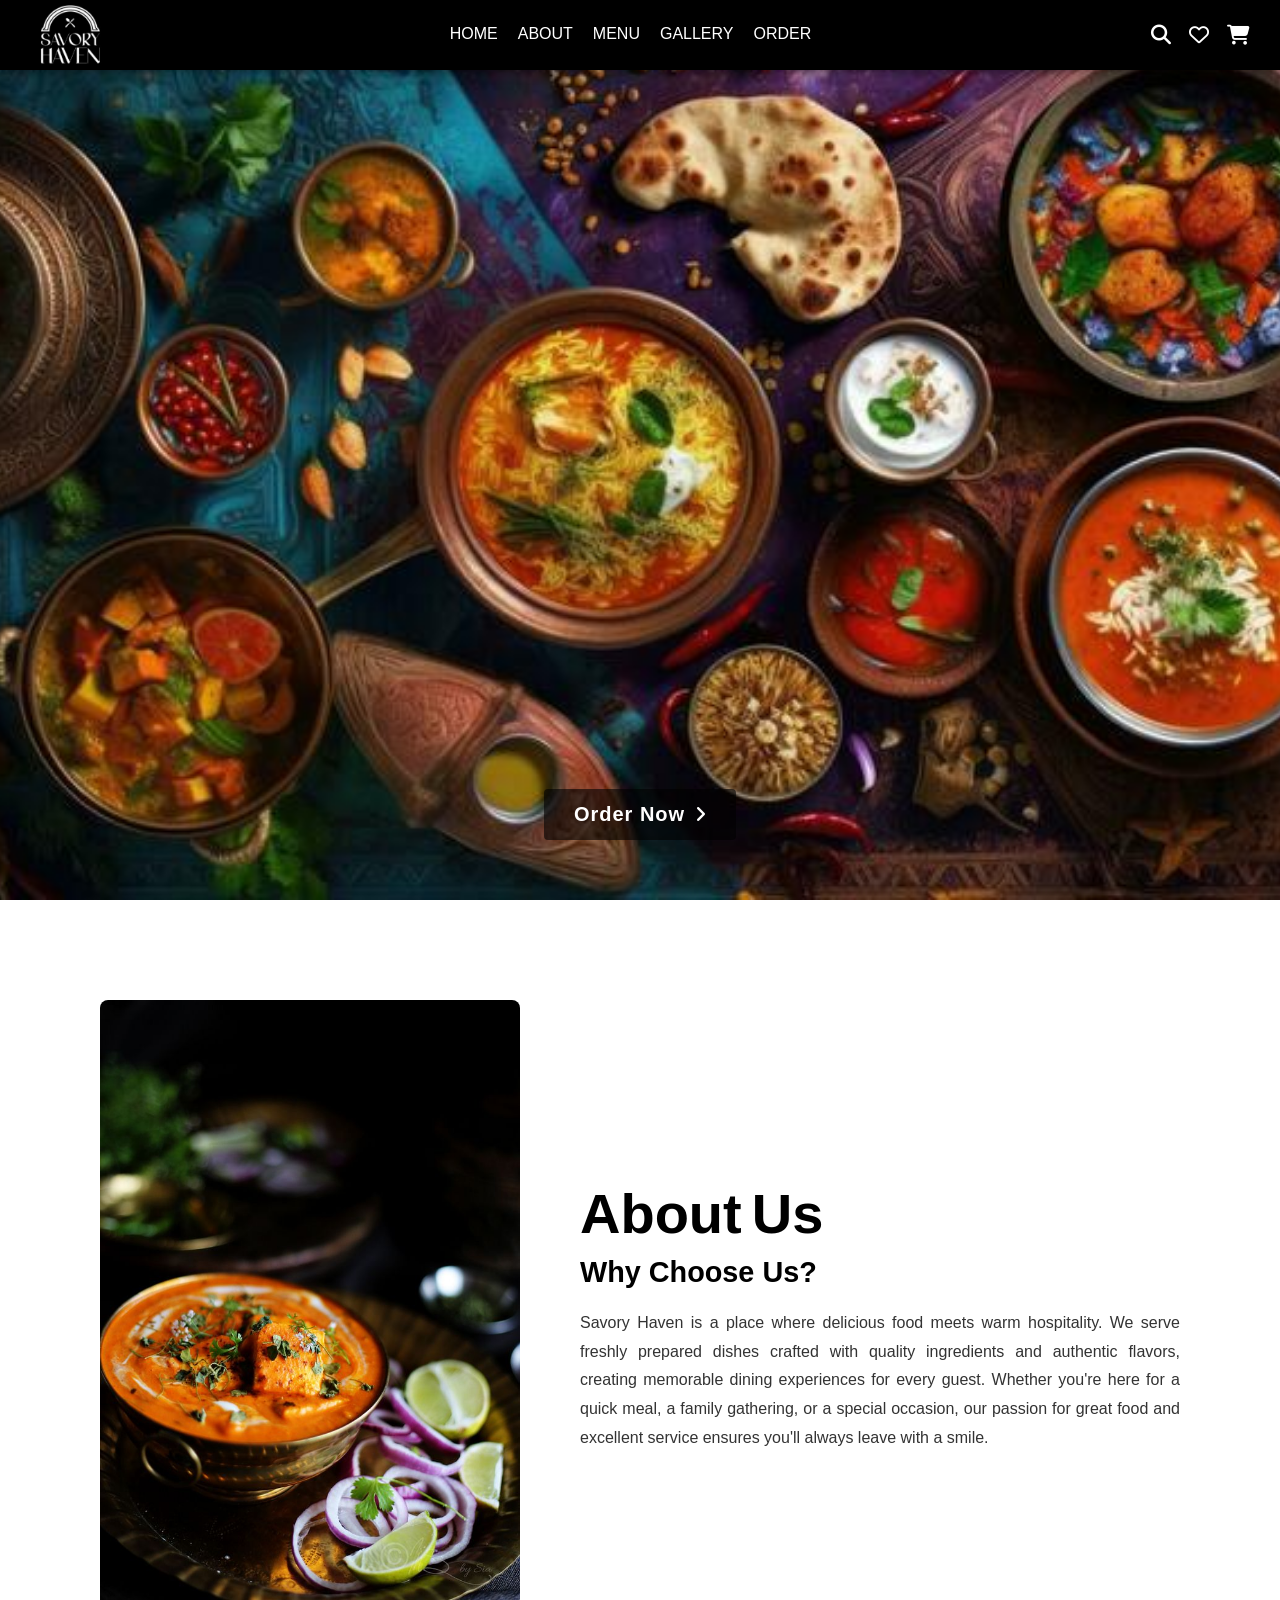
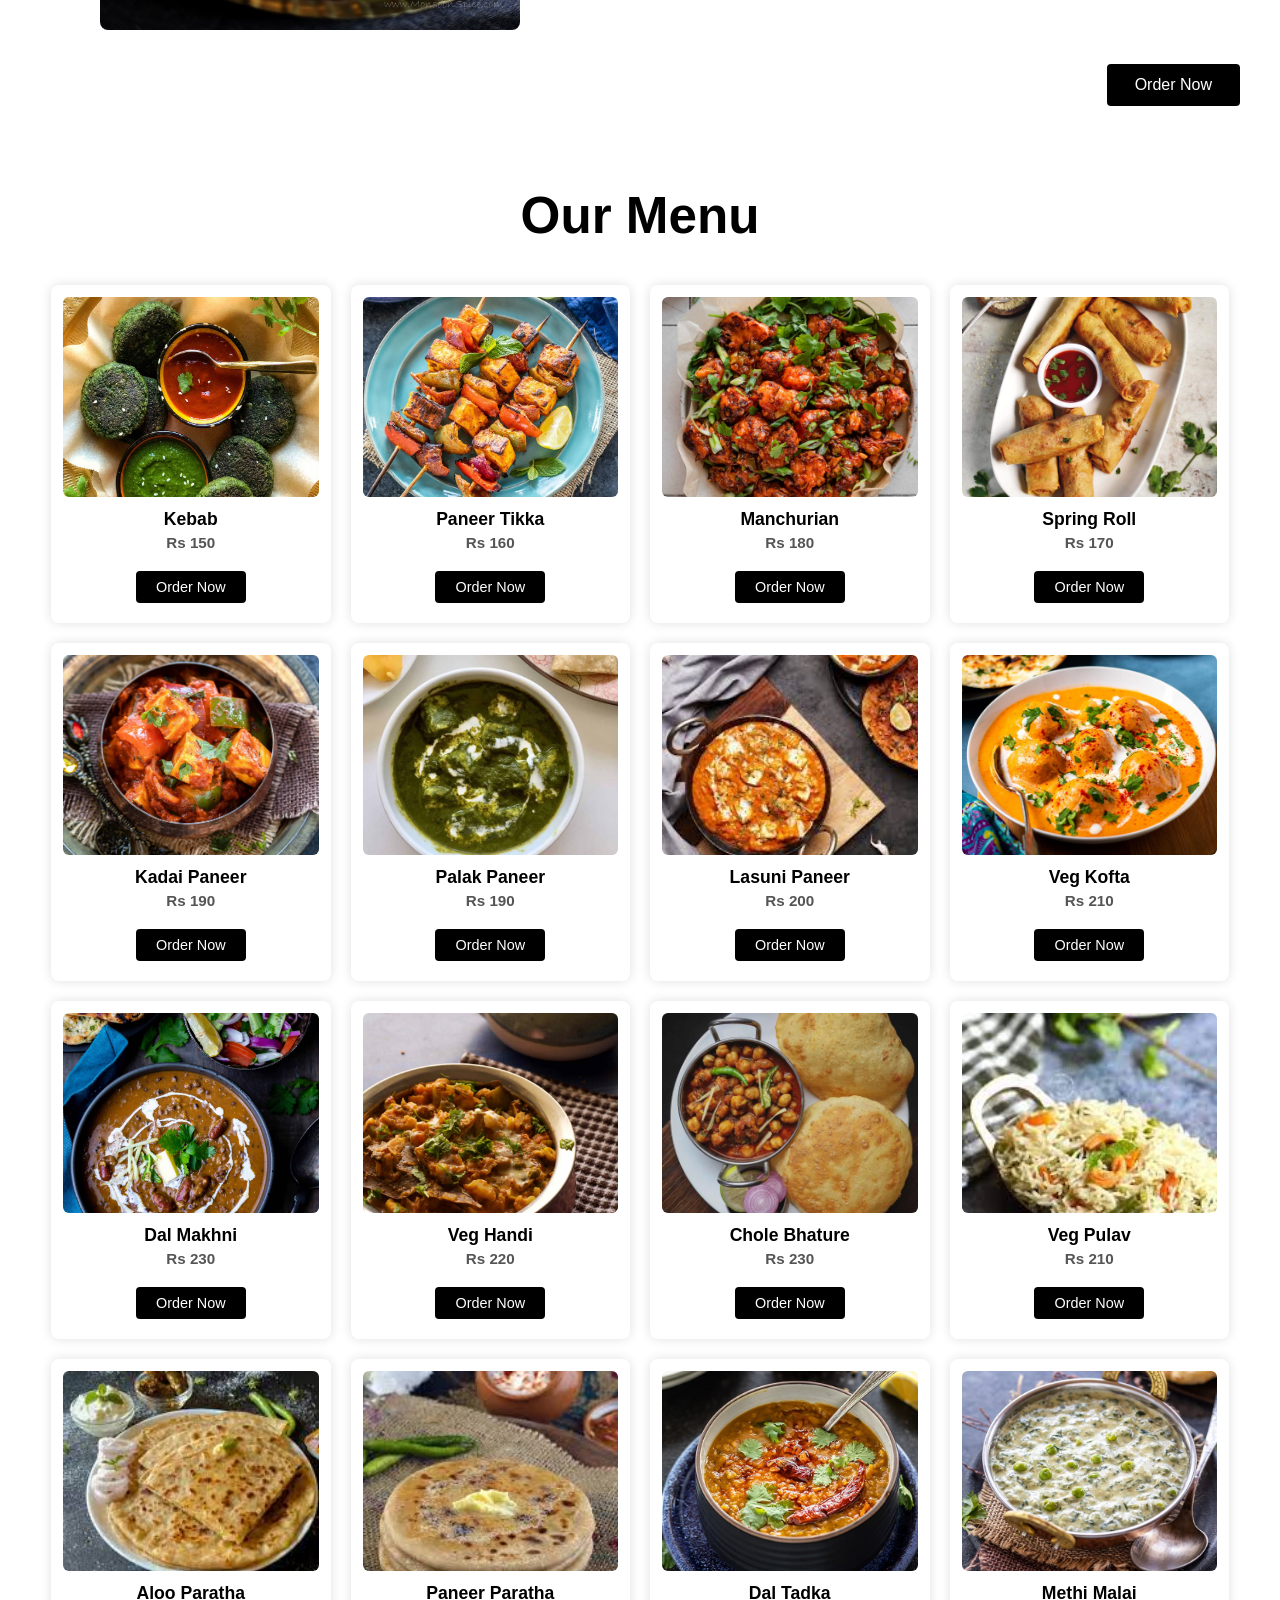
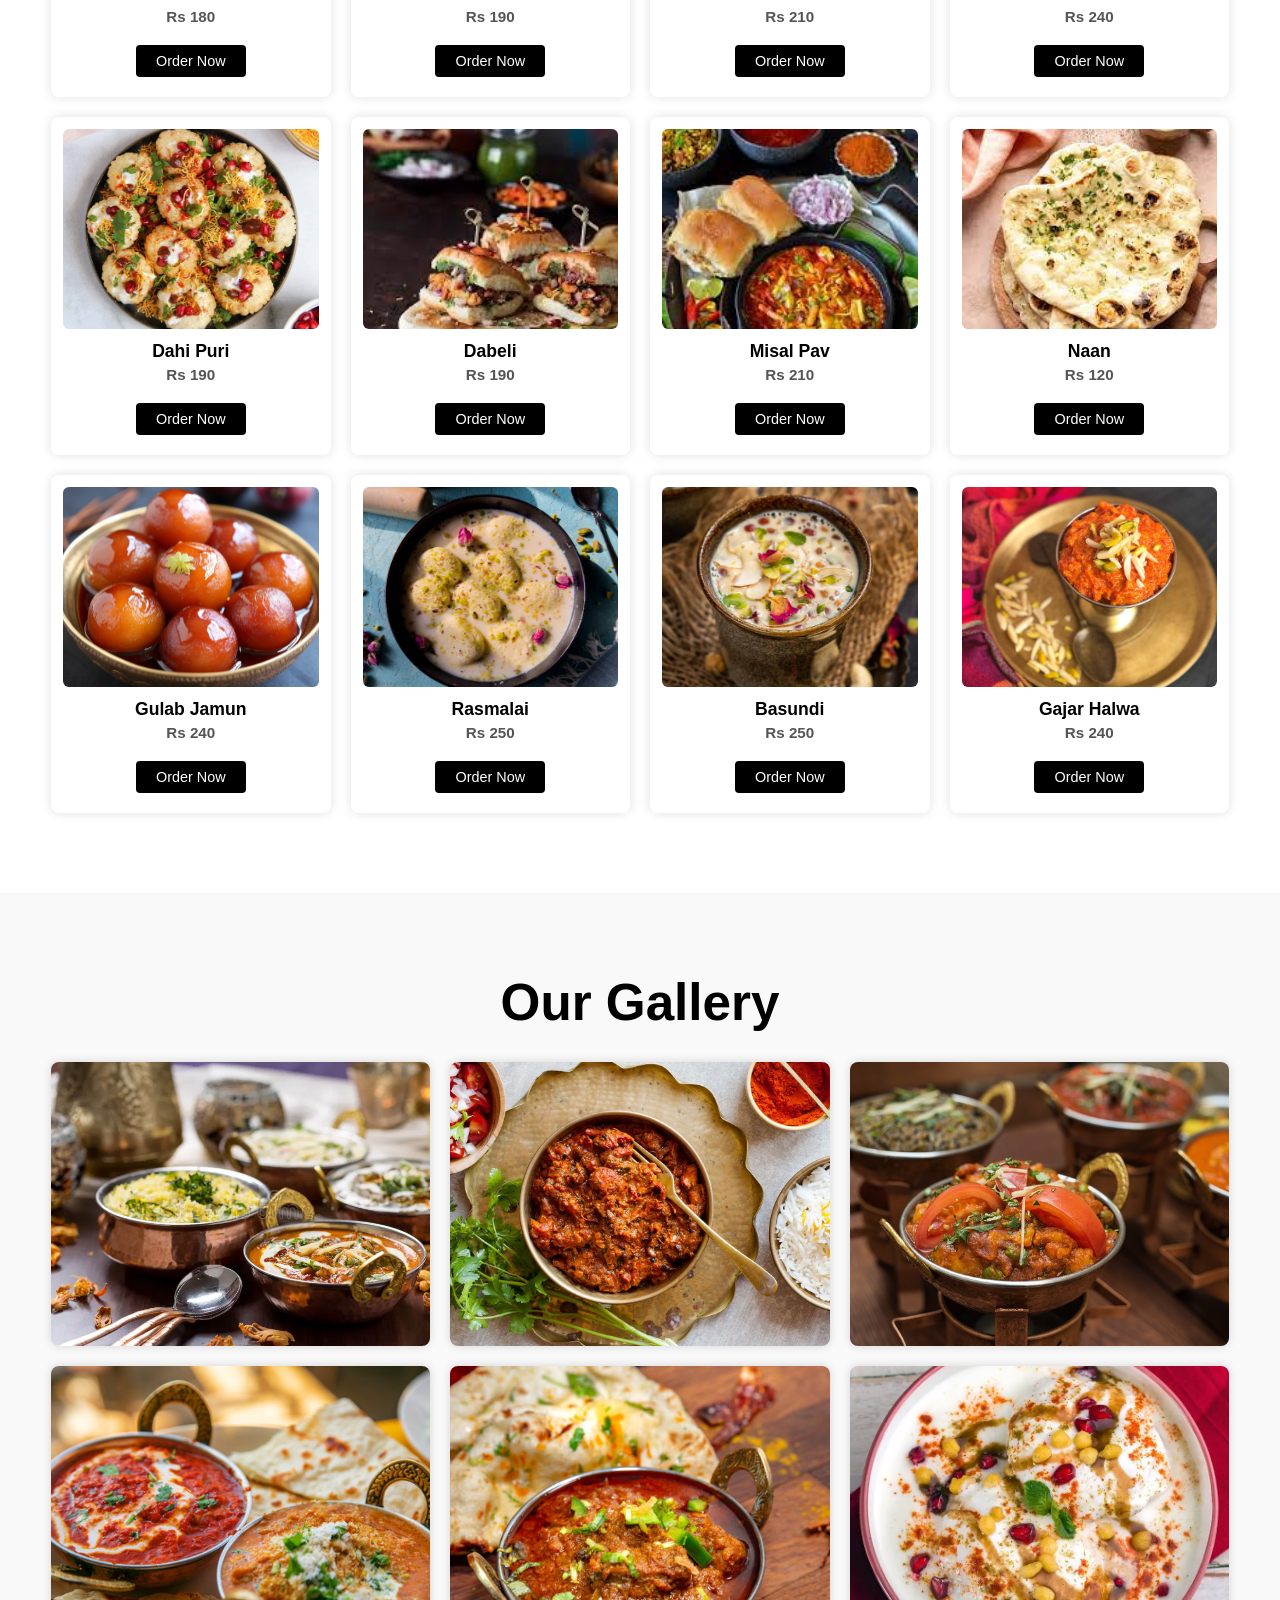
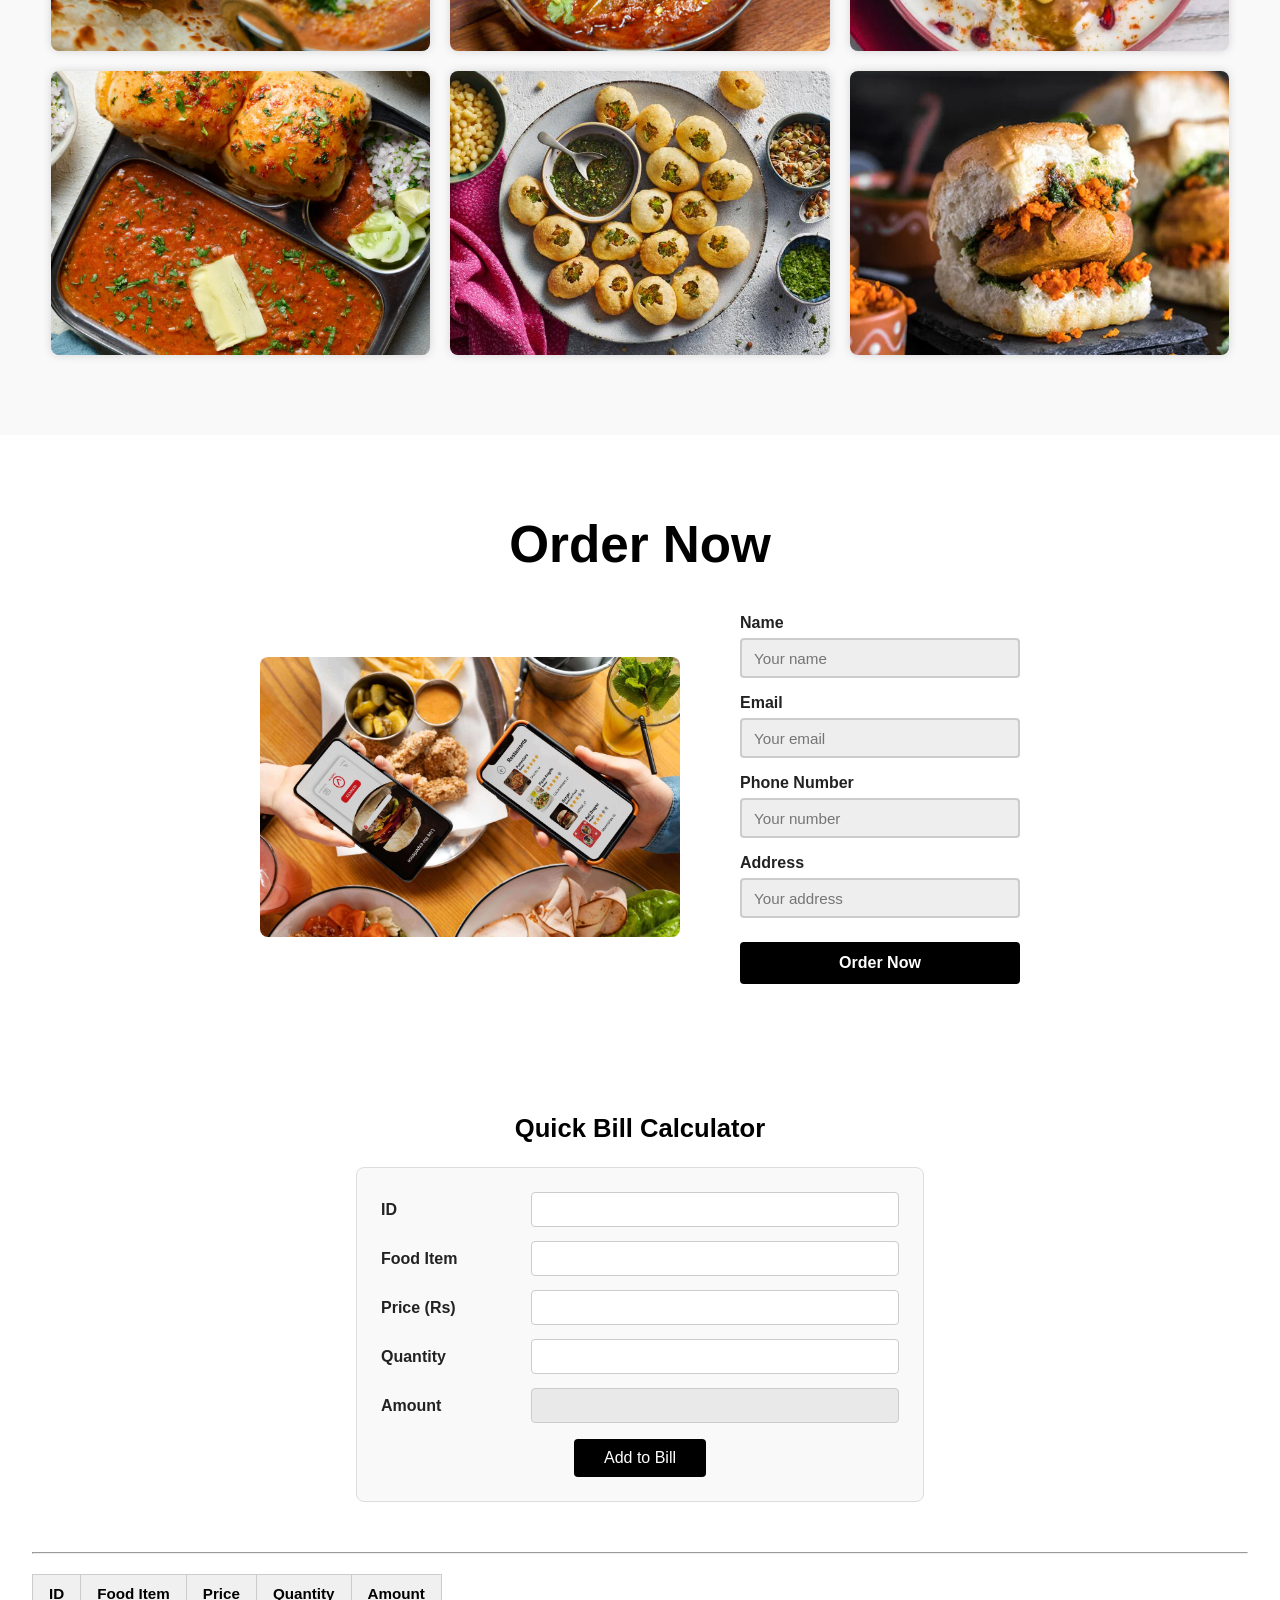
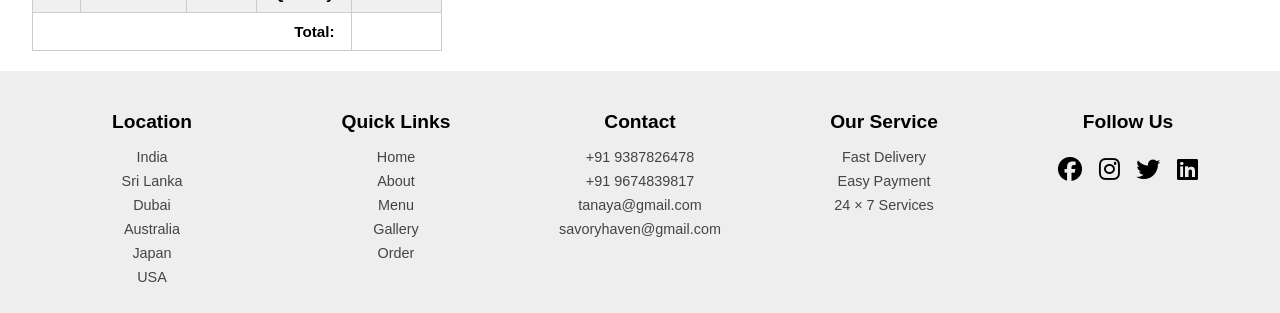
<file: index.html>
<!DOCTYPE html>
<html lang="en">
<head>
    <meta charset="UTF-8">
    <meta name="viewport" content="width=device-width, initial-scale=1.0">
    <title>Savory Haven</title>
    <link rel="stylesheet" href="https://cdnjs.cloudflare.com/ajax/libs/font-awesome/6.5.1/css/all.min.css" integrity="sha512-DTOQO9RWCH3ppGqcWaEA1BIZOC6xxalwEsw9c2QQeAIftl+Vegovlnee1c9QX4TctnWMn13TZye+giMm8e2LwA==" crossorigin="anonymous" referrerpolicy="no-referrer" />
    <link rel="stylesheet" href="sav.css">
</head>
<body>

    <!-- HOME -->
    <section id="HOME">
        <nav>
            <div class="logo">
                <img src="savhav-logo.png" alt="Savory Haven">
            </div>

            <ul id="nav-links">
                <li><a href="#HOME">HOME</a></li>
                <li><a href="#ABOUT">ABOUT</a></li>
                <li><a href="#MENU">MENU</a></li>
                <li><a href="#GALLERY">GALLERY</a></li>
                <li><a href="#ORDER">ORDER</a></li>
            </ul>

            <div class="icon">
                <i class="fa-solid fa-magnifying-glass"></i>
                <i class="fa-regular fa-heart"></i>
                <i class="fa-solid fa-cart-shopping"></i>
            </div>

            <!-- Hamburger: visible only on mobile -->
            <button class="nav-toggle" id="nav-toggle" aria-label="Toggle navigation">
                <span></span>
                <span></span>
                <span></span>
            </button>
        </nav>

        <div class="main">
            <div class="main_img">
                <div class="order-txt">
                    <a href="#ORDER">Order Now</a>
                    <i class="fa-solid fa-angle-right"></i>
                </div>
            </div>
        </div>
    </section>

    <!-- ABOUT -->
    <div class="about" id="ABOUT">
        <div class="about-main">
            <div class="about-img">
                <img src="About-us.jpg" alt="About Savory Haven">
            </div>
            <div class="about-txt">
                <h1><span>About</span>Us</h1>
                <h3>Why Choose Us?</h3>
                <p>
                    Savory Haven is a place where delicious food meets warm hospitality. We serve freshly prepared dishes crafted with quality ingredients and authentic flavors, creating memorable dining experiences for every guest. Whether you're here for a quick meal, a family gathering, or a special occasion, our passion for great food and excellent service ensures you'll always leave with a smile.
                </p>
            </div>
        </div>
        <a href="#ORDER" class="about-ord">Order Now</a>
    </div>

    <!-- MENU -->
    <div class="menu" id="MENU">
        <h1><span>Our Menu</span></h1>
        <div class="menu-box">

            <div class="menu-card">
                <div class="menu-image"><img src="hara-bhara.jpg" alt="Kebab"></div>
                <div class="menu-info"><h2>Kebab</h2><h3>Rs 150</h3></div>
                <a href="#ORDER" class="menu-ord">Order Now</a>
            </div>

            <div class="menu-card">
                <div class="menu-image"><img src="pan-tikka.webp" alt="Paneer Tikka"></div>
                <div class="menu-info"><h2>Paneer Tikka</h2><h3>Rs 160</h3></div>
                <a href="#ORDER" class="menu-ord">Order Now</a>
            </div>

            <div class="menu-card">
                <div class="menu-image"><img src="manchurian.jpg" alt="Manchurian"></div>
                <div class="menu-info"><h2>Manchurian</h2><h3>Rs 180</h3></div>
                <a href="#ORDER" class="menu-ord">Order Now</a>
            </div>

            <div class="menu-card">
                <div class="menu-image"><img src="spring-roll.jpg" alt="Spring Roll"></div>
                <div class="menu-info"><h2>Spring Roll</h2><h3>Rs 170</h3></div>
                <a href="#ORDER" class="menu-ord">Order Now</a>
            </div>

            <div class="menu-card">
                <div class="menu-image"><img src="kadai-paneer.webp" alt="Kadai Paneer"></div>
                <div class="menu-info"><h2>Kadai Paneer</h2><h3>Rs 190</h3></div>
                <a href="#ORDER" class="menu-ord">Order Now</a>
            </div>

            <div class="menu-card">
                <div class="menu-image"><img src="palak-paneer.jpg" alt="Palak Paneer"></div>
                <div class="menu-info"><h2>Palak Paneer</h2><h3>Rs 190</h3></div>
                <a href="#ORDER" class="menu-ord">Order Now</a>
            </div>

            <div class="menu-card">
                <div class="menu-image"><img src="lasuni.jpg" alt="Lasuni Paneer"></div>
                <div class="menu-info"><h2>Lasuni Paneer</h2><h3>Rs 200</h3></div>
                <a href="#ORDER" class="menu-ord">Order Now</a>
            </div>

            <div class="menu-card">
                <div class="menu-image"><img src="kofta.jpg" alt="Veg Kofta"></div>
                <div class="menu-info"><h2>Veg Kofta</h2><h3>Rs 210</h3></div>
                <a href="#ORDER" class="menu-ord">Order Now</a>
            </div>

            <div class="menu-card">
                <div class="menu-image"><img src="dal-makh.jpg" alt="Dal Makhni"></div>
                <div class="menu-info"><h2>Dal Makhni</h2><h3>Rs 230</h3></div>
                <a href="#ORDER" class="menu-ord">Order Now</a>
            </div>

            <div class="menu-card">
                <div class="menu-image"><img src="handi.jpg" alt="Veg Handi"></div>
                <div class="menu-info"><h2>Veg Handi</h2><h3>Rs 220</h3></div>
                <a href="#ORDER" class="menu-ord">Order Now</a>
            </div>

            <div class="menu-card">
                <div class="menu-image"><img src="chole.webp" alt="Chole Bhature"></div>
                <div class="menu-info"><h2>Chole Bhature</h2><h3>Rs 230</h3></div>
                <a href="#ORDER" class="menu-ord">Order Now</a>
            </div>

            <div class="menu-card">
                <div class="menu-image"><img src="veg-pulav.jpg" alt="Veg Pulav"></div>
                <div class="menu-info"><h2>Veg Pulav</h2><h3>Rs 210</h3></div>
                <a href="#ORDER" class="menu-ord">Order Now</a>
            </div>

            <div class="menu-card">
                <div class="menu-image"><img src="aloo-par.jpg" alt="Aloo Paratha"></div>
                <div class="menu-info"><h2>Aloo Paratha</h2><h3>Rs 180</h3></div>
                <a href="#ORDER" class="menu-ord">Order Now</a>
            </div>

            <div class="menu-card">
                <div class="menu-image"><img src="paneer-par.jpg" alt="Paneer Paratha"></div>
                <div class="menu-info"><h2>Paneer Paratha</h2><h3>Rs 190</h3></div>
                <a href="#ORDER" class="menu-ord">Order Now</a>
            </div>

            <div class="menu-card">
                <div class="menu-image"><img src="dal-tadka.jpg" alt="Dal Tadka"></div>
                <div class="menu-info"><h2>Dal Tadka</h2><h3>Rs 210</h3></div>
                <a href="#ORDER" class="menu-ord">Order Now</a>
            </div>

            <div class="menu-card">
                <div class="menu-image"><img src="methi.jpg" alt="Methi Malai"></div>
                <div class="menu-info"><h2>Methi Malai</h2><h3>Rs 240</h3></div>
                <a href="#ORDER" class="menu-ord">Order Now</a>
            </div>

            <div class="menu-card">
                <div class="menu-image"><img src="Dahi-Puri_-3.jpg" alt="Dahi Puri"></div>
                <div class="menu-info"><h2>Dahi Puri</h2><h3>Rs 190</h3></div>
                <a href="#ORDER" class="menu-ord">Order Now</a>
            </div>

            <div class="menu-card">
                <div class="menu-image"><img src="dabeli.jpg" alt="Dabeli"></div>
                <div class="menu-info"><h2>Dabeli</h2><h3>Rs 190</h3></div>
                <a href="#ORDER" class="menu-ord">Order Now</a>
            </div>

            <div class="menu-card">
                <div class="menu-image"><img src="misal.jpg" alt="Misal Pav"></div>
                <div class="menu-info"><h2>Misal Pav</h2><h3>Rs 210</h3></div>
                <a href="#ORDER" class="menu-ord">Order Now</a>
            </div>

            <div class="menu-card">
                <div class="menu-image"><img src="naan.jpg" alt="Naan"></div>
                <div class="menu-info"><h2>Naan</h2><h3>Rs 120</h3></div>
                <a href="#ORDER" class="menu-ord">Order Now</a>
            </div>

            <div class="menu-card">
                <div class="menu-image"><img src="gulab.jpeg" alt="Gulab Jamun"></div>
                <div class="menu-info"><h2>Gulab Jamun</h2><h3>Rs 240</h3></div>
                <a href="#ORDER" class="menu-ord">Order Now</a>
            </div>

            <div class="menu-card">
                <div class="menu-image"><img src="rasmalai.jpg" alt="Rasmalai"></div>
                <div class="menu-info"><h2>Rasmalai</h2><h3>Rs 250</h3></div>
                <a href="#ORDER" class="menu-ord">Order Now</a>
            </div>

            <div class="menu-card">
                <div class="menu-image"><img src="basundi.jpg" alt="Basundi"></div>
                <div class="menu-info"><h2>Basundi</h2><h3>Rs 250</h3></div>
                <a href="#ORDER" class="menu-ord">Order Now</a>
            </div>

            <div class="menu-card">
                <div class="menu-image"><img src="halwa.jpg" alt="Gajar Halwa"></div>
                <div class="menu-info"><h2>Gajar Halwa</h2><h3>Rs 240</h3></div>
                <a href="#ORDER" class="menu-ord">Order Now</a>
            </div>

        </div>
    </div>

    <!-- GALLERY -->
    <div class="gallery" id="GALLERY">
        <h1>Our Gallery</h1>
        <div class="gallery-image-box">

            <div class="gallery-image-card">
                <div class="gallery-image">
                    <img src="gal-1.webp" alt="Food">
                    <h3>Food</h3>
                    <p>Fresh, flavorful dishes crafted with love and the finest ingredients, served daily.</p>
                    <a href="#ORDER" class="gallery-ord">Order Now</a>
                </div>
            </div>

            <div class="gallery-image-card">
                <div class="gallery-image">
                    <img src="gal-2.jpg" alt="Food">
                    <h3>Food</h3>
                    <p>Fresh, flavorful dishes crafted with love and the finest ingredients, served daily.</p>
                    <a href="#ORDER" class="gallery-ord">Order Now</a>
                </div>
            </div>

            <div class="gallery-image-card">
                <div class="gallery-image">
                    <img src="gal-3.jpg" alt="Food">
                    <h3>Food</h3>
                    <p>Fresh, flavorful dishes crafted with love and the finest ingredients, served daily.</p>
                    <a href="#ORDER" class="gallery-ord">Order Now</a>
                </div>
            </div>

            <div class="gallery-image-card">
                <div class="gallery-image">
                    <img src="gal-4.jpg" alt="Food">
                    <h3>Food</h3>
                    <p>Fresh, flavorful dishes crafted with love and the finest ingredients, served daily.</p>
                    <a href="#ORDER" class="gallery-ord">Order Now</a>
                </div>
            </div>

            <div class="gallery-image-card">
                <div class="gallery-image">
                    <img src="gal-5.jpg" alt="Food">
                    <h3>Food</h3>
                    <p>Fresh, flavorful dishes crafted with love and the finest ingredients, served daily.</p>
                    <a href="#ORDER" class="gallery-ord">Order Now</a>
                </div>
            </div>

            <div class="gallery-image-card">
                <div class="gallery-image">
                    <img src="gall-6.webp" alt="Food">
                    <h3>Food</h3>
                    <p>Fresh, flavorful dishes crafted with love and the finest ingredients, served daily.</p>
                    <a href="#ORDER" class="gallery-ord">Order Now</a>
                </div>
            </div>

            <div class="gallery-image-card">
                <div class="gallery-image">
                    <img src="pav-bhaji.webp" alt="Pav Bhaji">
                    <h3>Pav Bhaji</h3>
                    <p>Fresh, flavorful dishes crafted with love and the finest ingredients, served daily.</p>
                    <a href="#ORDER" class="gallery-ord">Order Now</a>
                </div>
            </div>

            <div class="gallery-image-card">
                <div class="gallery-image">
                    <img src="pani-puri.jpg" alt="Pani Puri">
                    <h3>Pani Puri</h3>
                    <p>Fresh, flavorful dishes crafted with love and the finest ingredients, served daily.</p>
                    <a href="#ORDER" class="gallery-ord">Order Now</a>
                </div>
            </div>

            <div class="gallery-image-card">
                <div class="gallery-image">
                    <img src="vad.webp" alt="Vada">
                    <h3>Vada</h3>
                    <p>Fresh, flavorful dishes crafted with love and the finest ingredients, served daily.</p>
                    <a href="#ORDER" class="gallery-ord">Order Now</a>
                </div>
            </div>

        </div>
    </div>

    <!-- ORDER -->
    <div class="order" id="ORDER">
        <h1>Order Now</h1>
        <div class="order-main">
            <div class="order-image">
                <img src="ordering.jpg" alt="Order">
            </div>
            <form action="#">
                <div class="form-input">
                    <p>Name</p>
                    <input type="text" placeholder="Your name">
                </div>
                <div class="form-input">
                    <p>Email</p>
                    <input type="email" placeholder="Your email">
                </div>
                <div class="form-input">
                    <p>Phone Number</p>
                    <input type="tel" placeholder="Your number">
                </div>
                <div class="form-input">
                    <p>Address</p>
                    <input type="text" placeholder="Your address">
                </div>
                <a href="#" class="order-ord">Order Now</a>
            </form>
        </div>
    </div>

    <!-- BILLING -->
    <div style="max-width:600px; margin:50px auto; padding:0 16px;">
        <h2 style="text-align:center; margin-bottom:24px; font-size:1.6rem;">Quick Bill Calculator</h2>
        <div style="background:#f9f9f9; border:1px solid #ddd; border-radius:8px; padding:24px;">
            <div class="form-group">
                <label>ID</label>
                <input type="number" class="form-control" id="ids" style="padding:8px 12px; border:1.5px solid #ccc; border-radius:4px; width:100%;">
            </div>
            <div class="form-group">
                <label>Food Item</label>
                <input type="text" class="form-control" id="food" style="padding:8px 12px; border:1.5px solid #ccc; border-radius:4px; width:100%;">
            </div>
            <div class="form-group">
                <label>Price (Rs)</label>
                <input type="number" class="form-control" id="price" style="padding:8px 12px; border:1.5px solid #ccc; border-radius:4px; width:100%;">
            </div>
            <div class="form-group">
                <label>Quantity</label>
                <input type="number" class="form-control" id="quantity" onchange="calculate()" style="padding:8px 12px; border:1.5px solid #ccc; border-radius:4px; width:100%;">
            </div>
            <div class="form-group">
                <label>Amount</label>
                <input type="number" class="form-control" id="amount" disabled style="padding:8px 12px; border:1.5px solid #ccc; border-radius:4px; width:100%; background:#e9e9e9;">
            </div>
            <div style="text-align:center; margin-top:16px;">
                <button type="button" onclick="addData()" style="background:black; color:white; border:none; padding:10px 30px; border-radius:4px; font-size:1rem; cursor:pointer;">Add to Bill</button>
            </div>
        </div>
    </div>

    <hr style="margin:0 auto; max-width:95%;">

    <div style="overflow-x:auto; margin:20px auto; max-width:95%;">
        <table class="table" style="width:100%; border-collapse:collapse; font-size:0.95rem;">
            <thead id="tablehead" style="background:#f0f0f0;">
                <tr>
                    <th style="border:1px solid #ccc; padding:10px 16px;">ID</th>
                    <th style="border:1px solid #ccc; padding:10px 16px;">Food Item</th>
                    <th style="border:1px solid #ccc; padding:10px 16px;">Price</th>
                    <th style="border:1px solid #ccc; padding:10px 16px;">Quantity</th>
                    <th style="border:1px solid #ccc; padding:10px 16px;">Amount</th>
                </tr>
            </thead>
            <tbody id="newtr"></tbody>
            <tfoot>
                <tr>
                    <td colspan="4" style="border:1px solid #ccc; padding:10px 16px; text-align:right; font-weight:700;">Total:</td>
                    <td id="total-amount" style="border:1px solid #ccc; padding:10px 16px; font-weight:700;"></td>
                </tr>
            </tfoot>
        </table>
    </div>

    <!-- FOOTER -->
    <footer>
        <div class="footer-main">
            <div class="footer-tag">
                <h2>Location</h2>
                <p>India</p><p>Sri Lanka</p><p>Dubai</p><p>Australia</p><p>Japan</p><p>USA</p>
            </div>
            <div class="footer-tag">
                <h2>Quick Links</h2>
                <p>Home</p><p>About</p><p>Menu</p><p>Gallery</p><p>Order</p>
            </div>
            <div class="footer-tag">
                <h2>Contact</h2>
                <p>+91 9387826478</p><p>+91 9674839817</p><p>tanaya@gmail.com</p><p>savoryhaven@gmail.com</p>
            </div>
            <div class="footer-tag">
                <h2>Our Service</h2>
                <p>Fast Delivery</p><p>Easy Payment</p><p>24 × 7 Services</p>
            </div>
            <div class="footer-tag">
                <h2>Follow Us</h2>
                <i class="fa-brands fa-facebook"></i>
                <i class="fa-brands fa-instagram"></i>
                <i class="fa-brands fa-twitter"></i>
                <i class="fa-brands fa-linkedin"></i>
            </div>
        </div>
    </footer>

    <script>
        // Hamburger toggle
        const navToggle = document.getElementById('nav-toggle');
        const navLinks  = document.getElementById('nav-links');

        navToggle.addEventListener('click', () => {
            navLinks.classList.toggle('open');
        });

        // Close menu when a link is clicked
        navLinks.querySelectorAll('a').forEach(link => {
            link.addEventListener('click', () => navLinks.classList.remove('open'));
        });

        // Billing calculator
        var price, quantity, amount, food, ids;
        var totalAmount = 0;

        function calculate() {
            ids      = document.getElementById("ids").value;
            price    = parseFloat(document.getElementById("price").value) || 0;
            quantity = parseFloat(document.getElementById("quantity").value) || 0;
            amount   = price * quantity;
            document.getElementById("amount").value = amount;
        }

        function addData() {
            calculate();
            food = document.getElementById("food").value;
            if (!food || !price || !quantity) return;

            document.getElementById("newtr").innerHTML +=
                `<tr>
                    <td style="border:1px solid #ccc; padding:10px 16px;">${ids}</td>
                    <td style="border:1px solid #ccc; padding:10px 16px;">${food}</td>
                    <td style="border:1px solid #ccc; padding:10px 16px;">Rs ${price}</td>
                    <td style="border:1px solid #ccc; padding:10px 16px;">${quantity}</td>
                    <td style="border:1px solid #ccc; padding:10px 16px;">Rs ${amount}</td>
                </tr>`;

            totalAmount += amount;
            document.getElementById("total-amount").textContent = "Rs " + totalAmount;

            // Clear fields 
            ["ids","food","price","quantity","amount"].forEach(id =>
                document.getElementById(id).value = "");
        }
    </script>

</body>
</html>
</file>
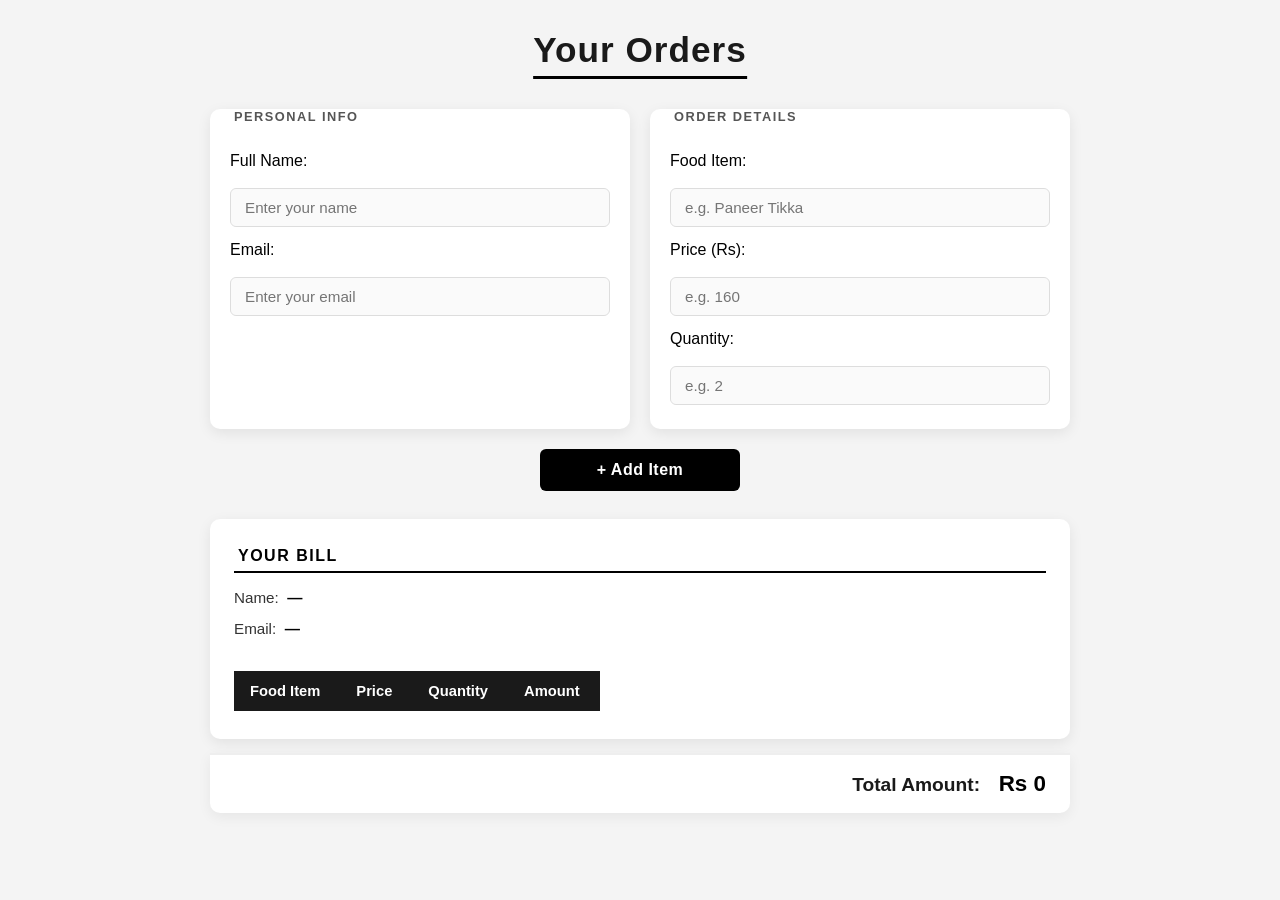
<file: bill.html>
<!DOCTYPE html>
<html lang="en">
<head>
    <meta charset="UTF-8">
    <meta name="viewport" content="width=device-width, initial-scale=1.0">
    <title>Savory Haven — Bill</title>
    <link rel="stylesheet" href="https://cdnjs.cloudflare.com/ajax/libs/font-awesome/6.5.1/css/all.min.css"
          integrity="sha512-DTOQO9RWCH3ppGqcWaEA1BIZOC6xxalwEsw9c2QQeAIftl+Vegovlnee1c9QX4TctnWMn13TZye+giMm8e2LwA=="
          crossorigin="anonymous" referrerpolicy="no-referrer" />
    <link rel="stylesheet" href="bill.css">
</head>
<body>

    <h2>Your Orders</h2>

    <div class="main-container">

        <!-- Input Form -->
        <div class="container">

            <div class="part1">
                <fieldset>
                    <legend>Personal Info</legend>
                    Full Name:
                    <input type="text" id="name" placeholder="Enter your name">
                    Email:
                    <input type="email" id="email" placeholder="Enter your email">
                </fieldset>
            </div>

            <div class="part2">
                <fieldset>
                    <legend>Order Details</legend>
                    Food Item:
                    <input type="text" id="food" placeholder="e.g. Paneer Tikka">
                    Price (Rs):
                    <input type="number" id="price" placeholder="e.g. 160">
                    Quantity:
                    <input type="number" id="quantity" placeholder="e.g. 2" oninput="calculate()">
                </fieldset>
            </div>

        </div>

        <!-- Add Button -->
        <button type="button" class="btn btn-warning" onclick="addData()">
            + Add Item
        </button>

        <!-- Bill Preview -->
        <div class="container-2">
            <fieldset>
                <legend>Your Bill</legend>
                <h3>Name: &nbsp;<span id="name2">—</span></h3>
                <h3>Email: &nbsp;<span id="email2">—</span></h3>

                <table>
                    <thead>
                        <tr>
                            <th>Food Item <span id="food2"></span></th>
                            <th>Price <span id="price2"></span></th>
                            <th>Quantity <span id="quantity2"></span></th>
                            <th>Amount <span id="amount"></span></th>
                        </tr>
                    </thead>
                    <tbody id="newtr"></tbody>
                </table>
            </fieldset>
        </div>

        <h2>Total Amount: &nbsp;<span id="amount2">Rs 0</span></h2>

    </div>

    <script>
        var totalAmount = 0;

        // Live update Name & Email display
        document.getElementById("name").addEventListener("input", function () {
            document.getElementById("name2").textContent = this.value || "—";
        });

        document.getElementById("email").addEventListener("input", function () {
            document.getElementById("email2").textContent = this.value || "—";
        });

        // Live preview in table header as user types
        document.getElementById("food").addEventListener("input", function () {
            document.getElementById("food2").textContent = this.value ? "— " + this.value : "";
        });

        document.getElementById("price").addEventListener("input", function () {
            document.getElementById("price2").textContent = this.value ? "— Rs " + this.value : "";
            calculate();
        });

        function calculate() {
            var price    = parseFloat(document.getElementById("price").value) || 0;
            var quantity = parseFloat(document.getElementById("quantity").value) || 0;
            var amount   = price * quantity;
            document.getElementById("quantity2").textContent = quantity ? "— " + quantity : "";
            document.getElementById("amount").textContent    = amount ? "— Rs " + amount : "";
        }

        function addData() {
            var name     = document.getElementById("name").value.trim();
            var food     = document.getElementById("food").value.trim();
            var price    = parseFloat(document.getElementById("price").value) || 0;
            var quantity = parseFloat(document.getElementById("quantity").value) || 0;

            if (!food || !price || !quantity) {
                alert("Please fill in Food Item, Price, and Quantity before adding.");
                return;
            }

            var amount = price * quantity;
            totalAmount += amount;

            // Add row to bill table
            var newRow = `
                <tr>
                    <td>${food}</td>
                    <td>Rs ${price}</td>
                    <td>${quantity}</td>
                    <td>Rs ${amount}</td>
                </tr>`;
            document.getElementById("newtr").innerHTML += newRow;

            // Update total
            document.getElementById("amount2").textContent = "Rs " + totalAmount;

            // Clear order fields (keep name & email)
            document.getElementById("food").value     = "";
            document.getElementById("price").value    = "";
            document.getElementById("quantity").value = "";

            // Clear live header previews
            document.getElementById("food2").textContent     = "";
            document.getElementById("price2").textContent    = "";
            document.getElementById("quantity2").textContent = "";
            document.getElementById("amount").textContent    = "";
        }
    </script>

</body>
</html>
</file>
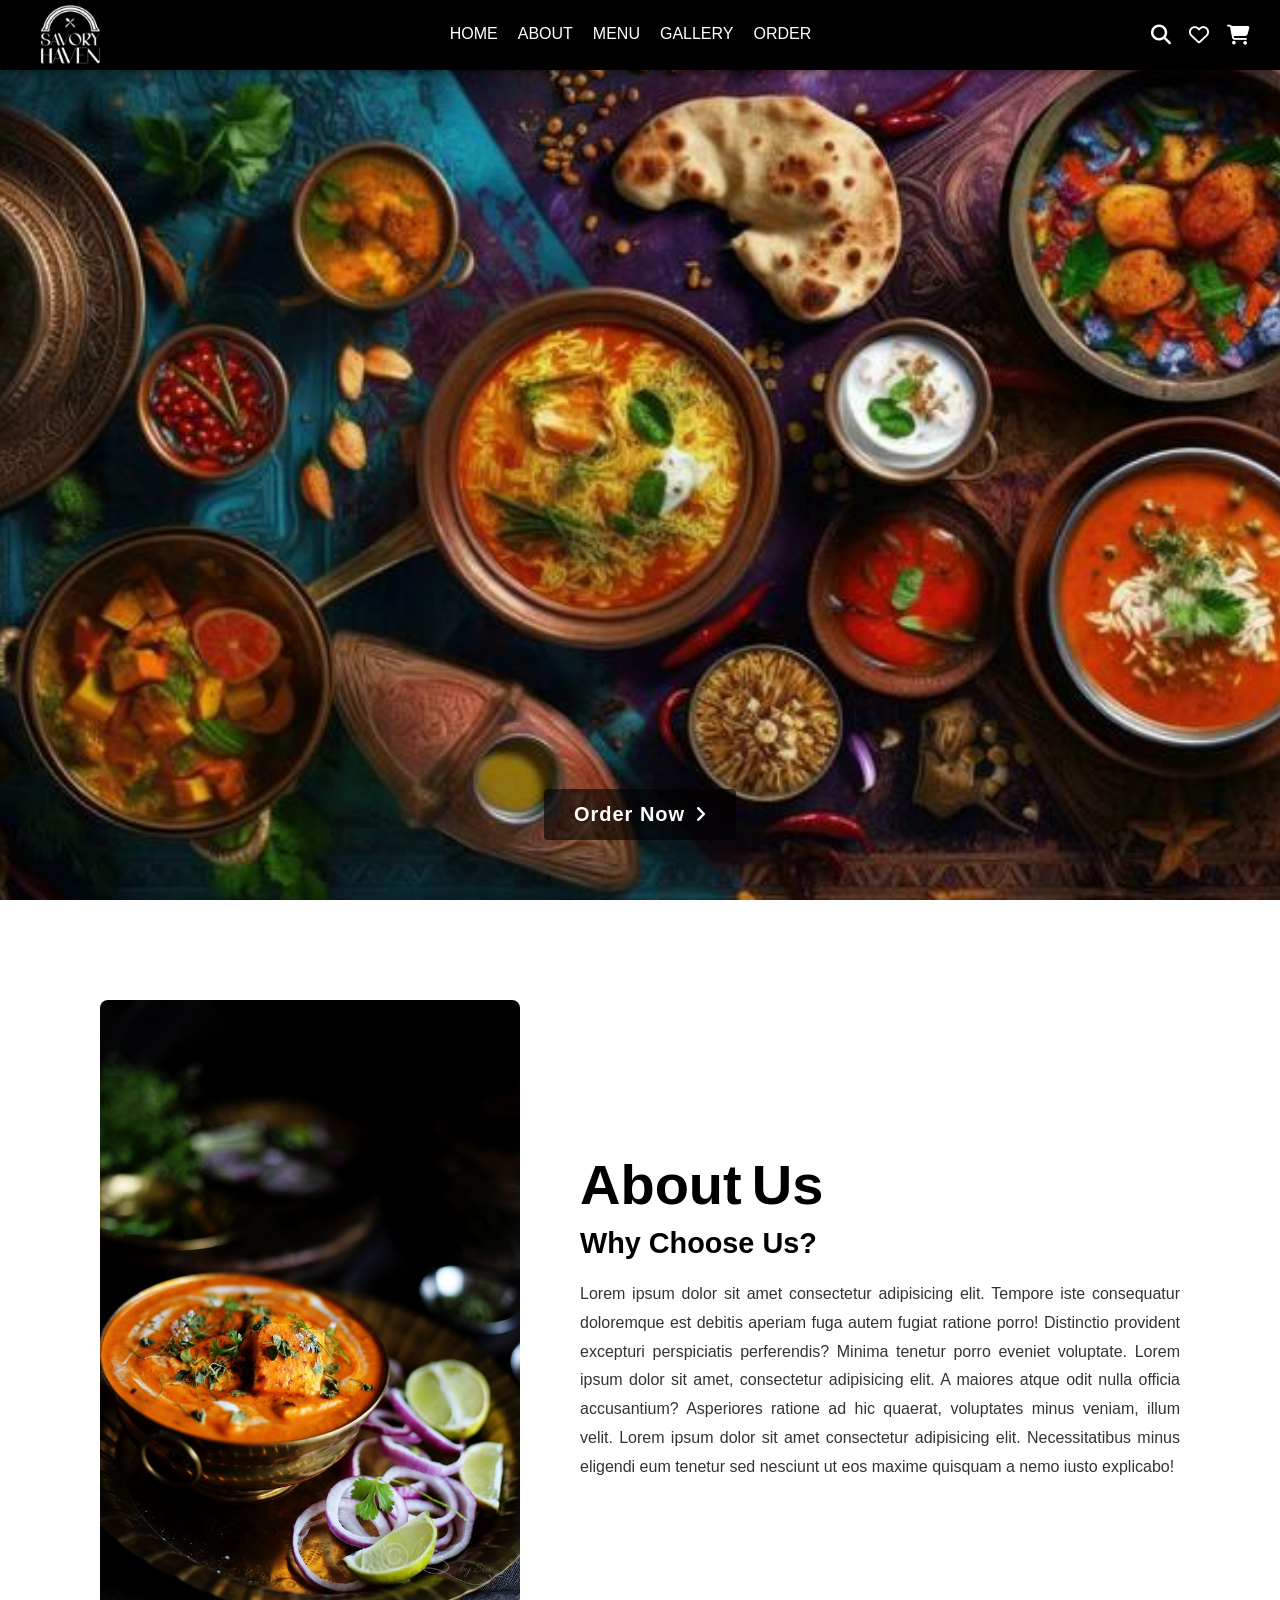
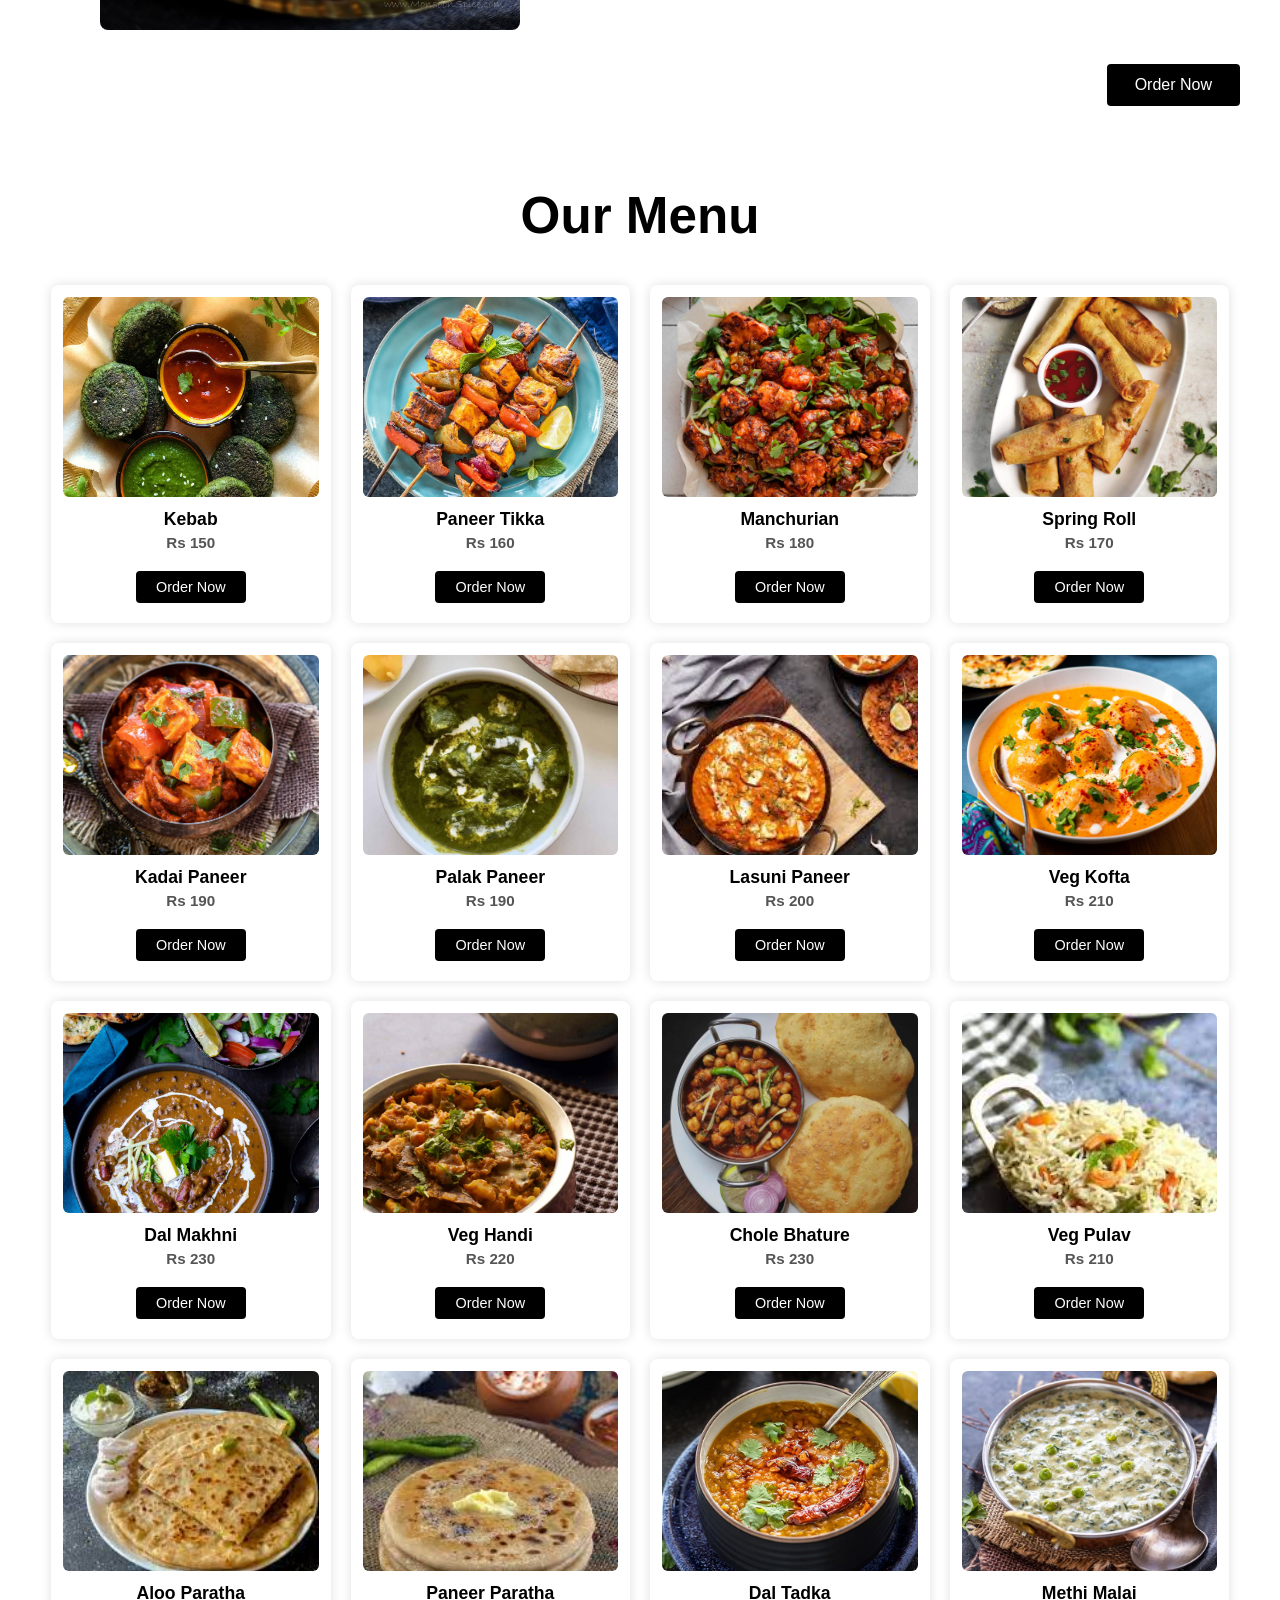
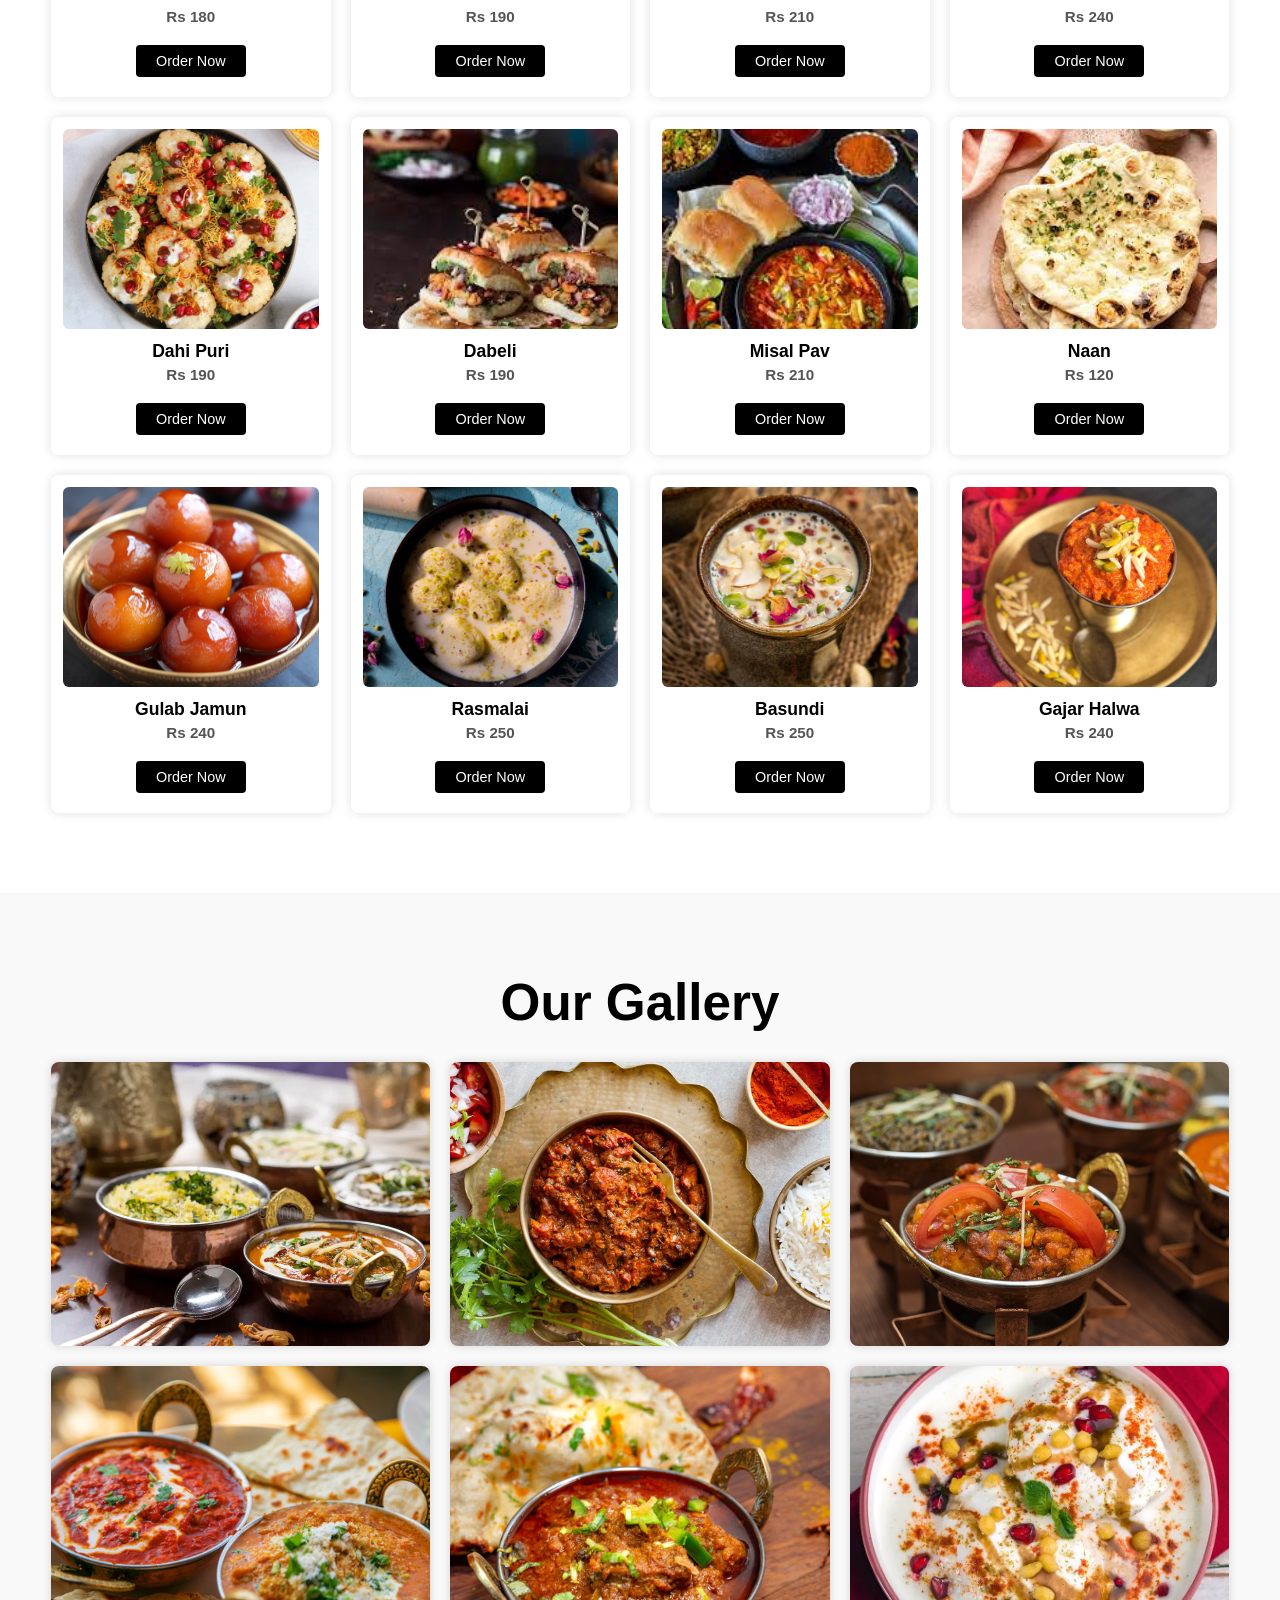
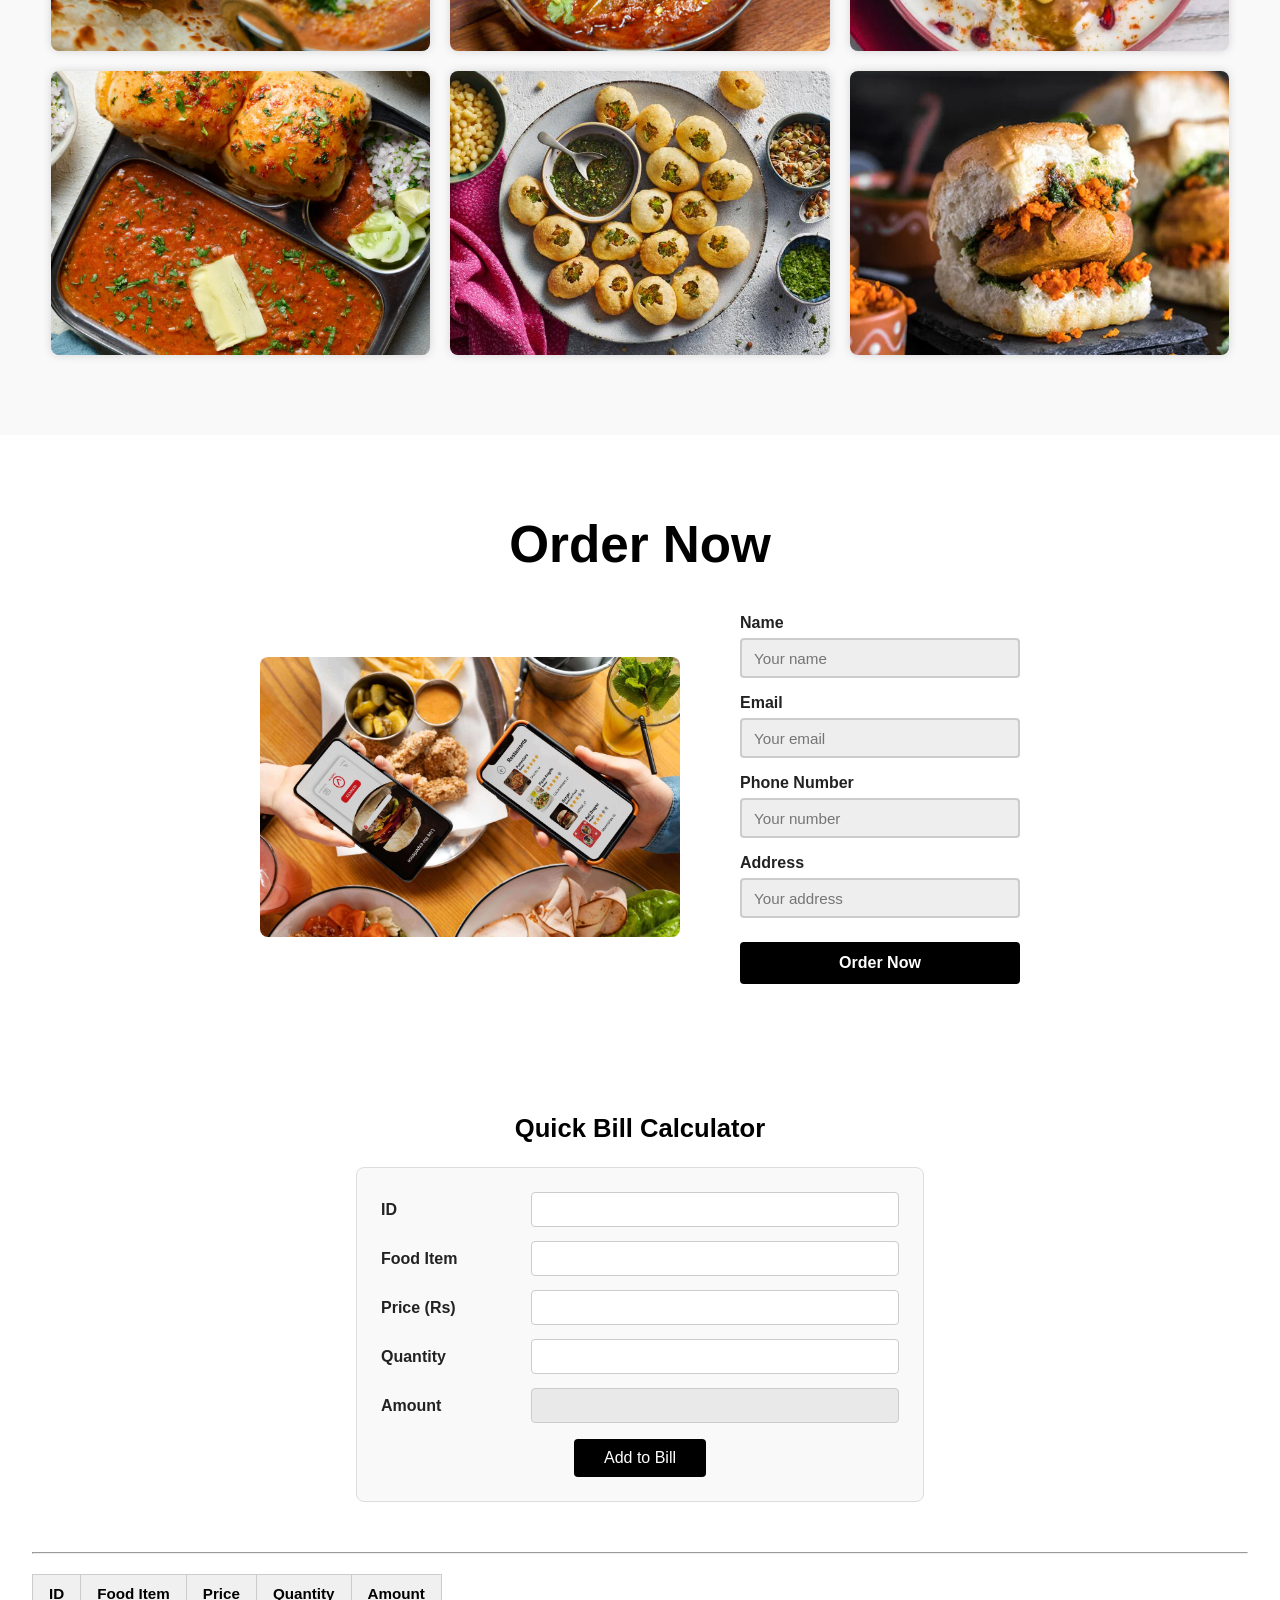
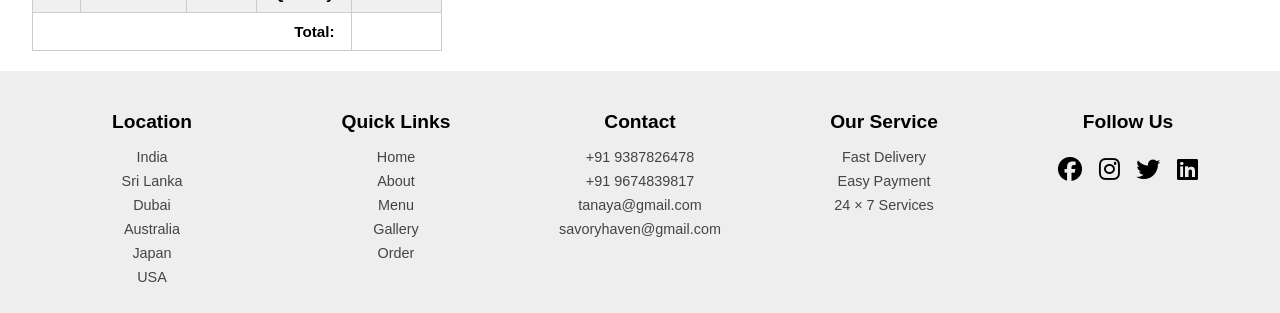
<file: sav.html>
<!DOCTYPE html>
<html lang="en">
<head>
    <meta charset="UTF-8">
    <meta name="viewport" content="width=device-width, initial-scale=1.0">
    <title>Savory Haven</title>
    <link rel="stylesheet" href="https://cdnjs.cloudflare.com/ajax/libs/font-awesome/6.5.1/css/all.min.css" integrity="sha512-DTOQO9RWCH3ppGqcWaEA1BIZOC6xxalwEsw9c2QQeAIftl+Vegovlnee1c9QX4TctnWMn13TZye+giMm8e2LwA==" crossorigin="anonymous" referrerpolicy="no-referrer" />
    <link rel="stylesheet" href="sav.css">
</head>
<body>

    <!-- HOME -->
    <section id="HOME">
        <nav>
            <div class="logo">
                <img src="savhav-logo.png" alt="Savory Haven">
            </div>

            <ul id="nav-links">
                <li><a href="#HOME">HOME</a></li>
                <li><a href="#ABOUT">ABOUT</a></li>
                <li><a href="#MENU">MENU</a></li>
                <li><a href="#GALLERY">GALLERY</a></li>
                <li><a href="#ORDER">ORDER</a></li>
            </ul>

            <div class="icon">
                <i class="fa-solid fa-magnifying-glass"></i>
                <i class="fa-regular fa-heart"></i>
                <i class="fa-solid fa-cart-shopping"></i>
            </div>

            <!-- Hamburger: visible only on mobile -->
            <button class="nav-toggle" id="nav-toggle" aria-label="Toggle navigation">
                <span></span>
                <span></span>
                <span></span>
            </button>
        </nav>

        <div class="main">
            <div class="main_img">
                <div class="order-txt">
                    <a href="#ORDER">Order Now</a>
                    <i class="fa-solid fa-angle-right"></i>
                </div>
            </div>
        </div>
    </section>

    <!-- ABOUT -->
    <div class="about" id="ABOUT">
        <div class="about-main">
            <div class="about-img">
                <img src="About-us.jpg" alt="About Savory Haven">
            </div>
            <div class="about-txt">
                <h1><span>About</span>Us</h1>
                <h3>Why Choose Us?</h3>
                <p>
                    Lorem ipsum dolor sit amet consectetur adipisicing elit. Tempore iste consequatur doloremque est debitis
                    aperiam fuga autem fugiat ratione porro! Distinctio provident excepturi perspiciatis perferendis? Minima
                    tenetur porro eveniet voluptate. Lorem ipsum dolor sit amet, consectetur adipisicing elit. A maiores atque
                    odit nulla officia accusantium? Asperiores ratione ad hic quaerat, voluptates minus veniam, illum velit.
                    Lorem ipsum dolor sit amet consectetur adipisicing elit. Necessitatibus minus eligendi eum tenetur sed
                    nesciunt ut eos maxime quisquam a nemo iusto explicabo!
                </p>
            </div>
        </div>
        <a href="#ORDER" class="about-ord">Order Now</a>
    </div>

    <!-- MENU -->
    <div class="menu" id="MENU">
        <h1><span>Our Menu</span></h1>
        <div class="menu-box">

            <div class="menu-card">
                <div class="menu-image"><img src="hara-bhara.jpg" alt="Kebab"></div>
                <div class="menu-info"><h2>Kebab</h2><h3>Rs 150</h3></div>
                <a href="#ORDER" class="menu-ord">Order Now</a>
            </div>

            <div class="menu-card">
                <div class="menu-image"><img src="pan-tikka.webp" alt="Paneer Tikka"></div>
                <div class="menu-info"><h2>Paneer Tikka</h2><h3>Rs 160</h3></div>
                <a href="#ORDER" class="menu-ord">Order Now</a>
            </div>

            <div class="menu-card">
                <div class="menu-image"><img src="manchurian.jpg" alt="Manchurian"></div>
                <div class="menu-info"><h2>Manchurian</h2><h3>Rs 180</h3></div>
                <a href="#ORDER" class="menu-ord">Order Now</a>
            </div>

            <div class="menu-card">
                <div class="menu-image"><img src="spring-roll.jpg" alt="Spring Roll"></div>
                <div class="menu-info"><h2>Spring Roll</h2><h3>Rs 170</h3></div>
                <a href="#ORDER" class="menu-ord">Order Now</a>
            </div>

            <div class="menu-card">
                <div class="menu-image"><img src="kadai-paneer.webp" alt="Kadai Paneer"></div>
                <div class="menu-info"><h2>Kadai Paneer</h2><h3>Rs 190</h3></div>
                <a href="#ORDER" class="menu-ord">Order Now</a>
            </div>

            <div class="menu-card">
                <div class="menu-image"><img src="palak-paneer.jpg" alt="Palak Paneer"></div>
                <div class="menu-info"><h2>Palak Paneer</h2><h3>Rs 190</h3></div>
                <a href="#ORDER" class="menu-ord">Order Now</a>
            </div>

            <div class="menu-card">
                <div class="menu-image"><img src="lasuni.jpg" alt="Lasuni Paneer"></div>
                <div class="menu-info"><h2>Lasuni Paneer</h2><h3>Rs 200</h3></div>
                <a href="#ORDER" class="menu-ord">Order Now</a>
            </div>

            <div class="menu-card">
                <div class="menu-image"><img src="kofta.jpg" alt="Veg Kofta"></div>
                <div class="menu-info"><h2>Veg Kofta</h2><h3>Rs 210</h3></div>
                <a href="#ORDER" class="menu-ord">Order Now</a>
            </div>

            <div class="menu-card">
                <div class="menu-image"><img src="dal-makh.jpg" alt="Dal Makhni"></div>
                <div class="menu-info"><h2>Dal Makhni</h2><h3>Rs 230</h3></div>
                <a href="#ORDER" class="menu-ord">Order Now</a>
            </div>

            <div class="menu-card">
                <div class="menu-image"><img src="handi.jpg" alt="Veg Handi"></div>
                <div class="menu-info"><h2>Veg Handi</h2><h3>Rs 220</h3></div>
                <a href="#ORDER" class="menu-ord">Order Now</a>
            </div>

            <div class="menu-card">
                <div class="menu-image"><img src="chole.webp" alt="Chole Bhature"></div>
                <div class="menu-info"><h2>Chole Bhature</h2><h3>Rs 230</h3></div>
                <a href="#ORDER" class="menu-ord">Order Now</a>
            </div>

            <div class="menu-card">
                <div class="menu-image"><img src="veg-pulav.jpg" alt="Veg Pulav"></div>
                <div class="menu-info"><h2>Veg Pulav</h2><h3>Rs 210</h3></div>
                <a href="#ORDER" class="menu-ord">Order Now</a>
            </div>

            <div class="menu-card">
                <div class="menu-image"><img src="aloo-par.jpg" alt="Aloo Paratha"></div>
                <div class="menu-info"><h2>Aloo Paratha</h2><h3>Rs 180</h3></div>
                <a href="#ORDER" class="menu-ord">Order Now</a>
            </div>

            <div class="menu-card">
                <div class="menu-image"><img src="paneer-par.jpg" alt="Paneer Paratha"></div>
                <div class="menu-info"><h2>Paneer Paratha</h2><h3>Rs 190</h3></div>
                <a href="#ORDER" class="menu-ord">Order Now</a>
            </div>

            <div class="menu-card">
                <div class="menu-image"><img src="dal-tadka.jpg" alt="Dal Tadka"></div>
                <div class="menu-info"><h2>Dal Tadka</h2><h3>Rs 210</h3></div>
                <a href="#ORDER" class="menu-ord">Order Now</a>
            </div>

            <div class="menu-card">
                <div class="menu-image"><img src="methi.jpg" alt="Methi Malai"></div>
                <div class="menu-info"><h2>Methi Malai</h2><h3>Rs 240</h3></div>
                <a href="#ORDER" class="menu-ord">Order Now</a>
            </div>

            <div class="menu-card">
                <div class="menu-image"><img src="Dahi-Puri_-3.jpg" alt="Dahi Puri"></div>
                <div class="menu-info"><h2>Dahi Puri</h2><h3>Rs 190</h3></div>
                <a href="#ORDER" class="menu-ord">Order Now</a>
            </div>

            <div class="menu-card">
                <div class="menu-image"><img src="dabeli.jpg" alt="Dabeli"></div>
                <div class="menu-info"><h2>Dabeli</h2><h3>Rs 190</h3></div>
                <a href="#ORDER" class="menu-ord">Order Now</a>
            </div>

            <div class="menu-card">
                <div class="menu-image"><img src="misal.jpg" alt="Misal Pav"></div>
                <div class="menu-info"><h2>Misal Pav</h2><h3>Rs 210</h3></div>
                <a href="#ORDER" class="menu-ord">Order Now</a>
            </div>

            <div class="menu-card">
                <div class="menu-image"><img src="naan.jpg" alt="Naan"></div>
                <div class="menu-info"><h2>Naan</h2><h3>Rs 120</h3></div>
                <a href="#ORDER" class="menu-ord">Order Now</a>
            </div>

            <div class="menu-card">
                <div class="menu-image"><img src="gulab.jpeg" alt="Gulab Jamun"></div>
                <div class="menu-info"><h2>Gulab Jamun</h2><h3>Rs 240</h3></div>
                <a href="#ORDER" class="menu-ord">Order Now</a>
            </div>

            <div class="menu-card">
                <div class="menu-image"><img src="rasmalai.jpg" alt="Rasmalai"></div>
                <div class="menu-info"><h2>Rasmalai</h2><h3>Rs 250</h3></div>
                <a href="#ORDER" class="menu-ord">Order Now</a>
            </div>

            <div class="menu-card">
                <div class="menu-image"><img src="basundi.jpg" alt="Basundi"></div>
                <div class="menu-info"><h2>Basundi</h2><h3>Rs 250</h3></div>
                <a href="#ORDER" class="menu-ord">Order Now</a>
            </div>

            <div class="menu-card">
                <div class="menu-image"><img src="halwa.jpg" alt="Gajar Halwa"></div>
                <div class="menu-info"><h2>Gajar Halwa</h2><h3>Rs 240</h3></div>
                <a href="#ORDER" class="menu-ord">Order Now</a>
            </div>

        </div>
    </div>

    <!-- GALLERY -->
    <div class="gallery" id="GALLERY">
        <h1>Our Gallery</h1>
        <div class="gallery-image-box">

            <div class="gallery-image-card">
                <div class="gallery-image">
                    <img src="gal-1.webp" alt="Food">
                    <h3>Food</h3>
                    <p>Fresh, flavorful dishes crafted with love and the finest ingredients, served daily.</p>
                    <a href="#ORDER" class="gallery-ord">Order Now</a>
                </div>
            </div>

            <div class="gallery-image-card">
                <div class="gallery-image">
                    <img src="gal-2.jpg" alt="Food">
                    <h3>Food</h3>
                    <p>Fresh, flavorful dishes crafted with love and the finest ingredients, served daily.</p>
                    <a href="#ORDER" class="gallery-ord">Order Now</a>
                </div>
            </div>

            <div class="gallery-image-card">
                <div class="gallery-image">
                    <img src="gal-3.jpg" alt="Food">
                    <h3>Food</h3>
                    <p>Fresh, flavorful dishes crafted with love and the finest ingredients, served daily.</p>
                    <a href="#ORDER" class="gallery-ord">Order Now</a>
                </div>
            </div>

            <div class="gallery-image-card">
                <div class="gallery-image">
                    <img src="gal-4.jpg" alt="Food">
                    <h3>Food</h3>
                    <p>Fresh, flavorful dishes crafted with love and the finest ingredients, served daily.</p>
                    <a href="#ORDER" class="gallery-ord">Order Now</a>
                </div>
            </div>

            <div class="gallery-image-card">
                <div class="gallery-image">
                    <img src="gal-5.jpg" alt="Food">
                    <h3>Food</h3>
                    <p>Fresh, flavorful dishes crafted with love and the finest ingredients, served daily.</p>
                    <a href="#ORDER" class="gallery-ord">Order Now</a>
                </div>
            </div>

            <div class="gallery-image-card">
                <div class="gallery-image">
                    <img src="gall-6.webp" alt="Food">
                    <h3>Food</h3>
                    <p>Fresh, flavorful dishes crafted with love and the finest ingredients, served daily.</p>
                    <a href="#ORDER" class="gallery-ord">Order Now</a>
                </div>
            </div>

            <div class="gallery-image-card">
                <div class="gallery-image">
                    <img src="pav-bhaji.webp" alt="Pav Bhaji">
                    <h3>Pav Bhaji</h3>
                    <p>Fresh, flavorful dishes crafted with love and the finest ingredients, served daily.</p>
                    <a href="#ORDER" class="gallery-ord">Order Now</a>
                </div>
            </div>

            <div class="gallery-image-card">
                <div class="gallery-image">
                    <img src="pani-puri.jpg" alt="Pani Puri">
                    <h3>Pani Puri</h3>
                    <p>Fresh, flavorful dishes crafted with love and the finest ingredients, served daily.</p>
                    <a href="#ORDER" class="gallery-ord">Order Now</a>
                </div>
            </div>

            <div class="gallery-image-card">
                <div class="gallery-image">
                    <img src="vad.webp" alt="Vada">
                    <h3>Vada</h3>
                    <p>Fresh, flavorful dishes crafted with love and the finest ingredients, served daily.</p>
                    <a href="#ORDER" class="gallery-ord">Order Now</a>
                </div>
            </div>

        </div>
    </div>

    <!-- ORDER -->
    <div class="order" id="ORDER">
        <h1>Order Now</h1>
        <div class="order-main">
            <div class="order-image">
                <img src="ordering.jpg" alt="Order">
            </div>
            <form action="#">
                <div class="form-input">
                    <p>Name</p>
                    <input type="text" placeholder="Your name">
                </div>
                <div class="form-input">
                    <p>Email</p>
                    <input type="email" placeholder="Your email">
                </div>
                <div class="form-input">
                    <p>Phone Number</p>
                    <input type="tel" placeholder="Your number">
                </div>
                <div class="form-input">
                    <p>Address</p>
                    <input type="text" placeholder="Your address">
                </div>
                <a href="#" class="order-ord">Order Now</a>
            </form>
        </div>
    </div>

    <!-- BILLING -->
    <div style="max-width:600px; margin:50px auto; padding:0 16px;">
        <h2 style="text-align:center; margin-bottom:24px; font-size:1.6rem;">Quick Bill Calculator</h2>
        <div style="background:#f9f9f9; border:1px solid #ddd; border-radius:8px; padding:24px;">
            <div class="form-group">
                <label>ID</label>
                <input type="number" class="form-control" id="ids" style="padding:8px 12px; border:1.5px solid #ccc; border-radius:4px; width:100%;">
            </div>
            <div class="form-group">
                <label>Food Item</label>
                <input type="text" class="form-control" id="food" style="padding:8px 12px; border:1.5px solid #ccc; border-radius:4px; width:100%;">
            </div>
            <div class="form-group">
                <label>Price (Rs)</label>
                <input type="number" class="form-control" id="price" style="padding:8px 12px; border:1.5px solid #ccc; border-radius:4px; width:100%;">
            </div>
            <div class="form-group">
                <label>Quantity</label>
                <input type="number" class="form-control" id="quantity" onchange="calculate()" style="padding:8px 12px; border:1.5px solid #ccc; border-radius:4px; width:100%;">
            </div>
            <div class="form-group">
                <label>Amount</label>
                <input type="number" class="form-control" id="amount" disabled style="padding:8px 12px; border:1.5px solid #ccc; border-radius:4px; width:100%; background:#e9e9e9;">
            </div>
            <div style="text-align:center; margin-top:16px;">
                <button type="button" onclick="addData()" style="background:black; color:white; border:none; padding:10px 30px; border-radius:4px; font-size:1rem; cursor:pointer;">Add to Bill</button>
            </div>
        </div>
    </div>

    <hr style="margin:0 auto; max-width:95%;">

    <div style="overflow-x:auto; margin:20px auto; max-width:95%;">
        <table class="table" style="width:100%; border-collapse:collapse; font-size:0.95rem;">
            <thead id="tablehead" style="background:#f0f0f0;">
                <tr>
                    <th style="border:1px solid #ccc; padding:10px 16px;">ID</th>
                    <th style="border:1px solid #ccc; padding:10px 16px;">Food Item</th>
                    <th style="border:1px solid #ccc; padding:10px 16px;">Price</th>
                    <th style="border:1px solid #ccc; padding:10px 16px;">Quantity</th>
                    <th style="border:1px solid #ccc; padding:10px 16px;">Amount</th>
                </tr>
            </thead>
            <tbody id="newtr"></tbody>
            <tfoot>
                <tr>
                    <td colspan="4" style="border:1px solid #ccc; padding:10px 16px; text-align:right; font-weight:700;">Total:</td>
                    <td id="total-amount" style="border:1px solid #ccc; padding:10px 16px; font-weight:700;"></td>
                </tr>
            </tfoot>
        </table>
    </div>

    <!-- FOOTER -->
    <footer>
        <div class="footer-main">
            <div class="footer-tag">
                <h2>Location</h2>
                <p>India</p><p>Sri Lanka</p><p>Dubai</p><p>Australia</p><p>Japan</p><p>USA</p>
            </div>
            <div class="footer-tag">
                <h2>Quick Links</h2>
                <p>Home</p><p>About</p><p>Menu</p><p>Gallery</p><p>Order</p>
            </div>
            <div class="footer-tag">
                <h2>Contact</h2>
                <p>+91 9387826478</p><p>+91 9674839817</p><p>tanaya@gmail.com</p><p>savoryhaven@gmail.com</p>
            </div>
            <div class="footer-tag">
                <h2>Our Service</h2>
                <p>Fast Delivery</p><p>Easy Payment</p><p>24 × 7 Services</p>
            </div>
            <div class="footer-tag">
                <h2>Follow Us</h2>
                <i class="fa-brands fa-facebook"></i>
                <i class="fa-brands fa-instagram"></i>
                <i class="fa-brands fa-twitter"></i>
                <i class="fa-brands fa-linkedin"></i>
            </div>
        </div>
    </footer>

    <script>
        // Hamburger toggle
        const navToggle = document.getElementById('nav-toggle');
        const navLinks  = document.getElementById('nav-links');

        navToggle.addEventListener('click', () => {
            navLinks.classList.toggle('open');
        });

        // Close menu when a link is clicked
        navLinks.querySelectorAll('a').forEach(link => {
            link.addEventListener('click', () => navLinks.classList.remove('open'));
        });

        // Billing calculator
        var price, quantity, amount, food, ids;
        var totalAmount = 0;

        function calculate() {
            ids      = document.getElementById("ids").value;
            price    = parseFloat(document.getElementById("price").value) || 0;
            quantity = parseFloat(document.getElementById("quantity").value) || 0;
            amount   = price * quantity;
            document.getElementById("amount").value = amount;
        }

        function addData() {
            calculate();
            food = document.getElementById("food").value;
            if (!food || !price || !quantity) return;

            document.getElementById("newtr").innerHTML +=
                `<tr>
                    <td style="border:1px solid #ccc; padding:10px 16px;">${ids}</td>
                    <td style="border:1px solid #ccc; padding:10px 16px;">${food}</td>
                    <td style="border:1px solid #ccc; padding:10px 16px;">Rs ${price}</td>
                    <td style="border:1px solid #ccc; padding:10px 16px;">${quantity}</td>
                    <td style="border:1px solid #ccc; padding:10px 16px;">Rs ${amount}</td>
                </tr>`;

            totalAmount += amount;
            document.getElementById("total-amount").textContent = "Rs " + totalAmount;

            // Clear fields 
            ["ids","food","price","quantity","amount"].forEach(id =>
                document.getElementById(id).value = "");
        }
    </script>

</body>
</html>
</file>
<file: sav.css>
/* ======================
   Reset & Base
====================== */

* {
    margin: 0;
    padding: 0;
    box-sizing: border-box;
    font-family: sans-serif;
}

html {
    scroll-behavior: smooth;
}

body {
    overflow-x: hidden;
}

/* ======================
   NAV
====================== */

section nav {
    display: flex;
    align-items: center;
    justify-content: space-between;
    position: fixed;
    background: black;
    left: 0;
    right: 0;
    top: 0;
    padding: 0 30px;
    z-index: 100;
    box-shadow: 0 0 10px rgba(0,0,0,0.5);
    min-height: 70px;
}

section nav .logo img {
    width: 80px;
    cursor: pointer;
    display: block;
}

section nav ul {
    list-style: none;
    display: flex;
    gap: 20px;
}

section nav ul li a {
    text-decoration: none;
    color: white;
    font-weight: 500;
    font-size: 16px;
    position: relative;
}

section nav ul li a::after {
    content: '';
    width: 0;
    height: 2px;
    background: white;
    display: block;
    transition: 0.2s linear;
}

section nav ul li a:hover::after {
    width: 100%;
}

section nav .icon {
    display: flex;
    gap: 18px;
    font-size: 20px;
    cursor: pointer;
    color: white;
}

/* Hamburger — hidden on desktop */
.nav-toggle {
    display: none;
    flex-direction: column;
    gap: 5px;
    cursor: pointer;
    background: none;
    border: none;
    padding: 4px;
}

.nav-toggle span {
    display: block;
    width: 24px;
    height: 2px;
    background: white;
    border-radius: 2px;
    transition: 0.3s;
}

/* ======================
   HERO
====================== */

section#HOME {
    width: 100%;
}

.main {
    width: 100%;
    min-height: 100vh;
}

.main_img {
    width: 100%;
    min-height: 100vh;
    background-image: url("thali-2.jpg");
    background-size: cover;
    background-position: center;
    display: flex;
    align-items: flex-end;
    justify-content: center;
    padding-bottom: 60px;
}

.order-txt {
    display: flex;
    align-items: center;
    gap: 10px;
    background: rgba(0,0,0,0.6);
    padding: 14px 30px;
    border-radius: 4px;
}

.order-txt a {
    color: white;
    text-decoration: none;
    font-size: 20px;
    font-weight: 600;
    letter-spacing: 1px;
}

.order-txt i {
    color: white;
    font-size: 18px;
}

/* ======================
   ABOUT
====================== */

.about {
    width: 100%;
    padding: 100px 40px 60px;
}

.about .about-main {
    display: flex;
    align-items: center;
    justify-content: center;
    gap: 60px;
    flex-wrap: wrap;
}

.about .about-main .about-img {
    width: 420px;
    max-width: 100%;
    flex-shrink: 0;
}

.about .about-main .about-img img {
    width: 100%;
    height: auto;
    border-radius: 8px;
    object-fit: cover;
}

.about .about-main .about-txt {
    max-width: 600px;
}

.about .about-main .about-txt h1 {
    font-size: clamp(2rem, 5vw, 3.5rem);
    margin-bottom: 10px;
}

.about .about-main .about-txt h1 span {
    color: black;
    margin-right: 10px;
}

.about .about-main .about-txt h3 {
    font-size: clamp(1.1rem, 2.5vw, 1.8rem);
    margin-bottom: 20px;
}

.about .about-main .about-txt p {
    line-height: 1.8;
    text-align: justify;
    color: #333;
}

.about .about-ord {
    display: inline-block;
    margin-top: 30px;
    background: black;
    padding: 12px 28px;
    color: white;
    text-decoration: none;
    border-radius: 4px;
    transition: background 0.3s;
    float: right;
}

.about .about-ord:hover {
    background: #333;
}

/* ======================
   MENU
====================== */

.menu {
    width: 100%;
    padding: 80px 20px;
    clear: both;
}

.menu h1 {
    font-size: clamp(1.8rem, 4vw, 3.5rem);
    text-align: center;
    margin-bottom: 40px;
}

.menu .menu-box {
    width: 95%;
    margin: 0 auto;
    display: grid;
    grid-template-columns: repeat(4, 1fr);
    gap: 20px;
}

.menu .menu-box .menu-card {
    background: #fff;
    border-radius: 8px;
    overflow: hidden;
    box-shadow: 0 0 12px rgba(0,0,0,0.12);
    display: flex;
    flex-direction: column;
    align-items: center;
    padding: 12px 12px 20px;
    transition: transform 0.3s;
}

.menu .menu-box .menu-card:hover {
    transform: translateY(-4px);
}

.menu .menu-box .menu-card .menu-image {
    width: 100%;
    height: 200px;
    overflow: hidden;
    border-radius: 6px;
}

.menu .menu-box .menu-card .menu-image img {
    width: 100%;
    height: 100%;
    object-fit: cover;
    transition: transform 0.3s;
}

.menu .menu-box .menu-card .menu-image:hover img {
    transform: scale(1.08);
}

.menu .menu-box .menu-card .menu-info {
    text-align: center;
    padding: 12px 0 8px;
    width: 100%;
}

.menu .menu-box .menu-card .menu-info h2 {
    font-size: 1.1rem;
    margin-bottom: 4px;
}

.menu .menu-box .menu-card .menu-info h3 {
    font-size: 0.95rem;
    color: #555;
    margin-bottom: 12px;
}

.menu .menu-box .menu-card .menu-ord {
    background: black;
    color: white;
    padding: 8px 20px;
    text-decoration: none;
    border-radius: 4px;
    font-size: 0.9rem;
    transition: background 0.3s;
}

.menu .menu-box .menu-card .menu-ord:hover {
    background: #333;
}

/* ======================
   GALLERY
====================== */

.gallery {
    width: 100%;
    padding: 80px 20px;
    background: #f9f9f9;
}

.gallery h1 {
    font-size: clamp(1.8rem, 4vw, 3.5rem);
    text-align: center;
    margin-bottom: 30px;
}

.gallery-image-box {
    width: 95%;
    margin: 0 auto;
    display: grid;
    grid-template-columns: repeat(3, 1fr);
    gap: 20px;
}

.gallery .gallery-image-box .gallery-image-card {
    border-radius: 8px;
    overflow: hidden;
    box-shadow: 0 0 10px rgba(0,0,0,0.15);
    aspect-ratio: 4/3;
}

.gallery .gallery-image-box .gallery-image {
    position: relative;
    width: 100%;
    height: 100%;
    overflow: hidden;
}

.gallery .gallery-image-box .gallery-image img {
    width: 100%;
    height: 100%;
    object-fit: cover;
    transition: 0.4s;
    display: block;
}

.gallery .gallery-image-box .gallery-image:hover img {
    opacity: 0.45;
    transform: scale(1.05);
}

.gallery .gallery-image-box .gallery-image h3 {
    position: absolute;
    top: 18%;
    left: 50%;
    transform: translateX(-50%);
    font-size: 1.4rem;
    color: white;
    opacity: 0;
    transition: 0.3s;
    z-index: 5;
    white-space: nowrap;
}

.gallery .gallery-image-box .gallery-image:hover h3 {
    opacity: 1;
}

.gallery .gallery-image-box .gallery-image p {
    position: absolute;
    top: 35%;
    left: 50%;
    transform: translateX(-50%);
    width: 85%;
    text-align: center;
    color: white;
    line-height: 1.6;
    font-size: 0.85rem;
    opacity: 0;
    transition: 0.3s;
    z-index: 5;
}

.gallery .gallery-image-box .gallery-image:hover p {
    opacity: 1;
}

.gallery .gallery-image-box .gallery-image .gallery-ord {
    position: absolute;
    bottom: 18px;
    left: 50%;
    transform: translateX(-50%) translateY(20px);
    background: black;
    color: white;
    padding: 8px 22px;
    text-decoration: none;
    border-radius: 4px;
    opacity: 0;
    transition: 0.3s;
    z-index: 5;
    white-space: nowrap;
}

.gallery .gallery-image-box .gallery-image:hover .gallery-ord {
    opacity: 1;
    transform: translateX(-50%) translateY(0);
}

/* ======================
   ORDER FORM
====================== */

.order {
    width: 100%;
    padding: 80px 20px;
}

.order h1 {
    font-size: clamp(1.8rem, 4vw, 3.5rem);
    text-align: center;
    margin-bottom: 40px;
}

.order .order-main {
    display: flex;
    align-items: center;
    justify-content: center;
    gap: 60px;
    flex-wrap: wrap;
}

.order .order-main .order-image img {
    width: 420px;
    max-width: 100%;
    height: auto;
    border-radius: 8px;
    object-fit: cover;
}

.order .order-main form {
    display: flex;
    flex-direction: column;
    gap: 16px;
    min-width: 280px;
}

.order .order-main form .form-input p {
    font-weight: 600;
    margin-bottom: 6px;
    color: #222;
}

.order .order-main form .form-input input {
    width: 100%;
    height: 40px;
    padding: 0 12px;
    border: 2px solid #ccc;
    background: #eee;
    outline: none;
    border-radius: 4px;
    font-size: 0.95rem;
    transition: border 0.2s;
}

.order .order-main form .form-input input:focus {
    border-color: #888;
}

.order .order-main form .order-ord {
    display: inline-block;
    background: black;
    color: white;
    padding: 12px 28px;
    text-decoration: none;
    border-radius: 4px;
    text-align: center;
    font-weight: 600;
    transition: background 0.3s;
    margin-top: 8px;
}

.order .order-main form .order-ord:hover {
    background: #333;
}

/* ======================
   BILLING SECTION (inline in sav.html)
====================== */

.w-50 {
    max-width: 600px !important;
    width: 100% !important;
    margin: 40px auto !important;
    padding: 0 16px;
}

.form-group {
    display: grid;
    grid-template-columns: 140px 1fr;
    align-items: center;
    gap: 10px;
    margin-bottom: 14px;
}

.form-group label {
    font-weight: 600;
    color: #222;
}

.form-group .form-control {
    width: 100%;
    padding: 8px 12px;
    border: 1.5px solid #ccc;
    border-radius: 4px;
    font-size: 0.95rem;
}

.btn {
    display: block;
    margin: 20px auto 40px !important;
}

.table {
    width: 95%;
    margin: 0 auto;
    border-collapse: collapse;
    font-size: 0.95rem;
    overflow-x: auto;
    display: block;
}

.table th, .table td {
    border: 1px solid #ccc;
    padding: 10px 16px;
    text-align: left;
    white-space: nowrap;
}

.table thead {
    background: #f0f0f0;
    font-weight: 700;
}

#tablehead {
    display: table-header-group;
    margin: 0;
}

#total-amount {
    font-weight: 700;
    color: #000;
}

/* ======================
   FOOTER
====================== */

footer {
    width: 100%;
    padding: 40px 20px 20px;
    background: #eeeeee;
}

footer .footer-main {
    display: grid;
    grid-template-columns: repeat(5, 1fr);
    gap: 20px;
    max-width: 1200px;
    margin: 0 auto;
}

footer .footer-main .footer-tag {
    text-align: center;
}

footer .footer-main .footer-tag h2 {
    color: #000;
    margin-bottom: 16px;
    font-size: 1.2rem;
}

footer .footer-main .footer-tag p {
    margin: 8px 0;
    font-size: 0.9rem;
    color: #444;
}

footer .footer-main .footer-tag i {
    font-size: 1.5rem;
    margin: 8px 6px 0;
    cursor: pointer;
    transition: color 0.2s;
}

footer .footer-main .footer-tag i:hover {
    color: #555;
}

/* ======================
   RESPONSIVE BREAKPOINTS
====================== */

/* Tablet (≤ 1024px): 3-col menu, 2-col gallery */
@media (max-width: 1024px) {
    .menu .menu-box {
        grid-template-columns: repeat(3, 1fr);
    }

    footer .footer-main {
        grid-template-columns: repeat(3, 1fr);
    }
}

/* Tablet portrait (≤ 768px) */
@media (max-width: 768px) {

    /* Nav: hide links, show hamburger */
    section nav ul {
        display: none;
        flex-direction: column;
        position: absolute;
        top: 70px;
        left: 0;
        right: 0;
        background: black;
        padding: 16px 20px 20px;
        gap: 12px;
        z-index: 99;
    }

    section nav ul.open {
        display: flex;
    }

    section nav ul li a {
        font-size: 1rem;
    }

    section nav .icon {
        display: none;
    }

    .nav-toggle {
        display: flex;
    }

    /* About */
    .about {
        padding: 20px 20px 40px;
    }

    .about .about-main {
        flex-direction: column;
        gap: 20px;
    }

    .about .about-main .about-img {
        width: 75%;
        max-width: 320px;
        margin: 0 auto;
    }

    .about .about-main .about-img img {
        width: 100%;
    }

    .about .about-ord {
        float: none;
        display: block;
        text-align: center;
        margin-top: 20px;
    }

    /* Menu: 2 columns */
    .menu .menu-box {
        grid-template-columns: repeat(2, 1fr);
    }

    /* Gallery: 2 columns */
    .gallery-image-box {
        grid-template-columns: repeat(2, 1fr);
    }

    /* Order */
    .order .order-main {
        flex-direction: column;
    }

    .order .order-main .order-image img {
        width: 100%;
    }

    .order .order-main form {
        width: 100%;
    }

    /* Footer */
    footer .footer-main {
        grid-template-columns: repeat(2, 1fr);
    }
}

/* Mobile (≤ 480px) */
@media (max-width: 480px) {

    section nav {
        padding: 0 16px;
    }

    /* Menu: 2 columns */
    .menu .menu-box {
        grid-template-columns: repeat(2, 1fr);
        gap: 12px;
    }

    .menu .menu-box .menu-card .menu-image {
        height: 140px;
    }

    .menu .menu-box .menu-card .menu-info h2 {
        font-size: 0.92rem;
    }

    .menu .menu-box .menu-card .menu-info h3 {
        font-size: 0.82rem;
    }

    /* Gallery: 2 columns */
    .gallery-image-box {
        grid-template-columns: repeat(2, 1fr);
        gap: 12px;
    }

    /* Footer: 2 columns */
    footer .footer-main {
        grid-template-columns: 1fr 1fr;
    }

    .form-group {
        grid-template-columns: 1fr;
    }
}

/* Reduce motion */
@media (prefers-reduced-motion: reduce) {
    * { transition: none !important; }
}
</file>
<file: bill.css>
/* ======================
   Reset & Base
====================== */

* {
    margin: 0;
    padding: 0;
    box-sizing: border-box;
    font-family: 'Segoe UI', sans-serif;
}

body {
    background: #f4f4f4;
    min-height: 100vh;
    padding: 30px 16px 60px;
    overflow-x: hidden;
}

/* ======================
   Page Title
====================== */

body > h2 {
    text-align: center;
    font-size: clamp(1.6rem, 4vw, 2.2rem);
    color: #1a1a1a;
    margin-bottom: 30px;
    letter-spacing: 1px;
    border-bottom: 3px solid black;
    display: inline-block;
    padding-bottom: 6px;
    left: 50%;
    position: relative;
    transform: translateX(-50%);
}

/* ======================
   Main Container
====================== */

.main-container {
    max-width: 860px;
    margin: 0 auto;
}

/* ======================
   Top Form Row (part1 + part2)
====================== */

.container {
    display: grid;
    grid-template-columns: 1fr 1fr;
    gap: 20px;
    margin-bottom: 20px;
}

.part1,
.part2 {
    background: #ffffff;
    border-radius: 10px;
    box-shadow: 0 4px 14px rgba(0,0,0,0.08);
    overflow: hidden;
}

fieldset {
    border: none;
    padding: 24px 20px;
    display: flex;
    flex-direction: column;
    gap: 14px;
    height: 100%;
}

legend {
    font-size: 0.8rem;
    font-weight: 700;
    text-transform: uppercase;
    letter-spacing: 1.5px;
    color: #555;
    padding: 0 4px;
    margin-bottom: 4px;
}

/* ======================
   Inputs
====================== */

fieldset input {
    width: 100%;
    padding: 10px 14px;
    border: 1.5px solid #ddd;
    border-radius: 6px;
    font-size: 0.95rem;
    background: #fafafa;
    color: #1a1a1a;
    outline: none;
    transition: border-color 0.2s;
    margin-top: 4px;
    display: block;
}

fieldset input:focus {
    border-color: #000;
    background: #fff;
}

fieldset br {
    display: none; /* replaced by flex gap */
}

/* Label text before inputs */
fieldset > *:not(input):not(legend) {
    font-size: 0.88rem;
    font-weight: 600;
    color: #333;
}

/* ======================
   Add Button
====================== */

.btn.btn-warning {
    display: block;
    width: 100%;
    max-width: 200px;
    margin: 0 auto 28px !important;
    padding: 12px 0;
    background: #000;
    color: #fff;
    border: none;
    border-radius: 6px;
    font-size: 1rem;
    font-weight: 600;
    cursor: pointer;
    letter-spacing: 0.5px;
    transition: background 0.2s, transform 0.15s;
}

.btn.btn-warning:hover {
    background: #333;
    transform: translateY(-2px);
}

/* ======================
   Bill Preview Card
====================== */

.container-2 {
    background: #ffffff;
    border-radius: 10px;
    box-shadow: 0 4px 14px rgba(0,0,0,0.08);
    padding: 28px 24px;
    margin-bottom: 24px;
}

.container-2 fieldset {
    border: none;
    padding: 0;
    gap: 10px;
}

.container-2 legend {
    font-size: 1rem;
    font-weight: 700;
    text-transform: uppercase;
    letter-spacing: 1.5px;
    color: #000;
    border-bottom: 2px solid #000;
    padding-bottom: 6px;
    margin-bottom: 16px;
    width: 100%;
}

.container-2 h3 {
    font-size: 0.95rem;
    font-weight: 500;
    color: #333;
    margin-bottom: 4px;
}

.container-2 h3 span {
    font-weight: 700;
    color: #000;
}

/* ======================
   Bill Table
====================== */

.container-2 table {
    width: 100%;
    border-collapse: collapse;
    margin-top: 20px;
    font-size: 0.92rem;
    overflow-x: auto;
    display: block;
}

.container-2 table thead tr {
    background: #1a1a1a;
    color: white;
}

.container-2 table th {
    padding: 12px 16px;
    text-align: left;
    font-weight: 600;
    white-space: nowrap;
    border: none;
}

.container-2 table th span {
    font-weight: 400;
    color: #ccc;
    margin-left: 4px;
}

.container-2 table tbody tr {
    border-bottom: 1px solid #eee;
    transition: background 0.15s;
}

.container-2 table tbody tr:hover {
    background: #f9f9f9;
}

.container-2 table td {
    padding: 11px 16px;
    color: #222;
    white-space: nowrap;
}

/* ======================
   Total Amount
====================== */

.container-2 + h2 {
    text-align: right;
    font-size: 1.2rem;
    color: #1a1a1a;
    background: #fff;
    border-radius: 0 0 10px 10px;
    padding: 16px 24px;
    border-top: 2px solid #eee;
    margin-top: -10px;
    box-shadow: 0 4px 14px rgba(0,0,0,0.06);
}

.container-2 + h2 span {
    font-weight: 800;
    font-size: 1.4rem;
    color: #000;
    margin-left: 8px;
}

/* ======================
   RESPONSIVE
====================== */

@media (max-width: 640px) {

    .container {
        grid-template-columns: 1fr;
    }

    .container-2 {
        padding: 20px 16px;
    }

    .container-2 table th,
    .container-2 table td {
        padding: 10px 10px;
        font-size: 0.85rem;
    }

    .container-2 + h2 {
        font-size: 1rem;
        padding: 14px 16px;
    }

    .container-2 + h2 span {
        font-size: 1.2rem;
    }
}

@media (prefers-reduced-motion: reduce) {
    * { transition: none !important; }
}
</file>
